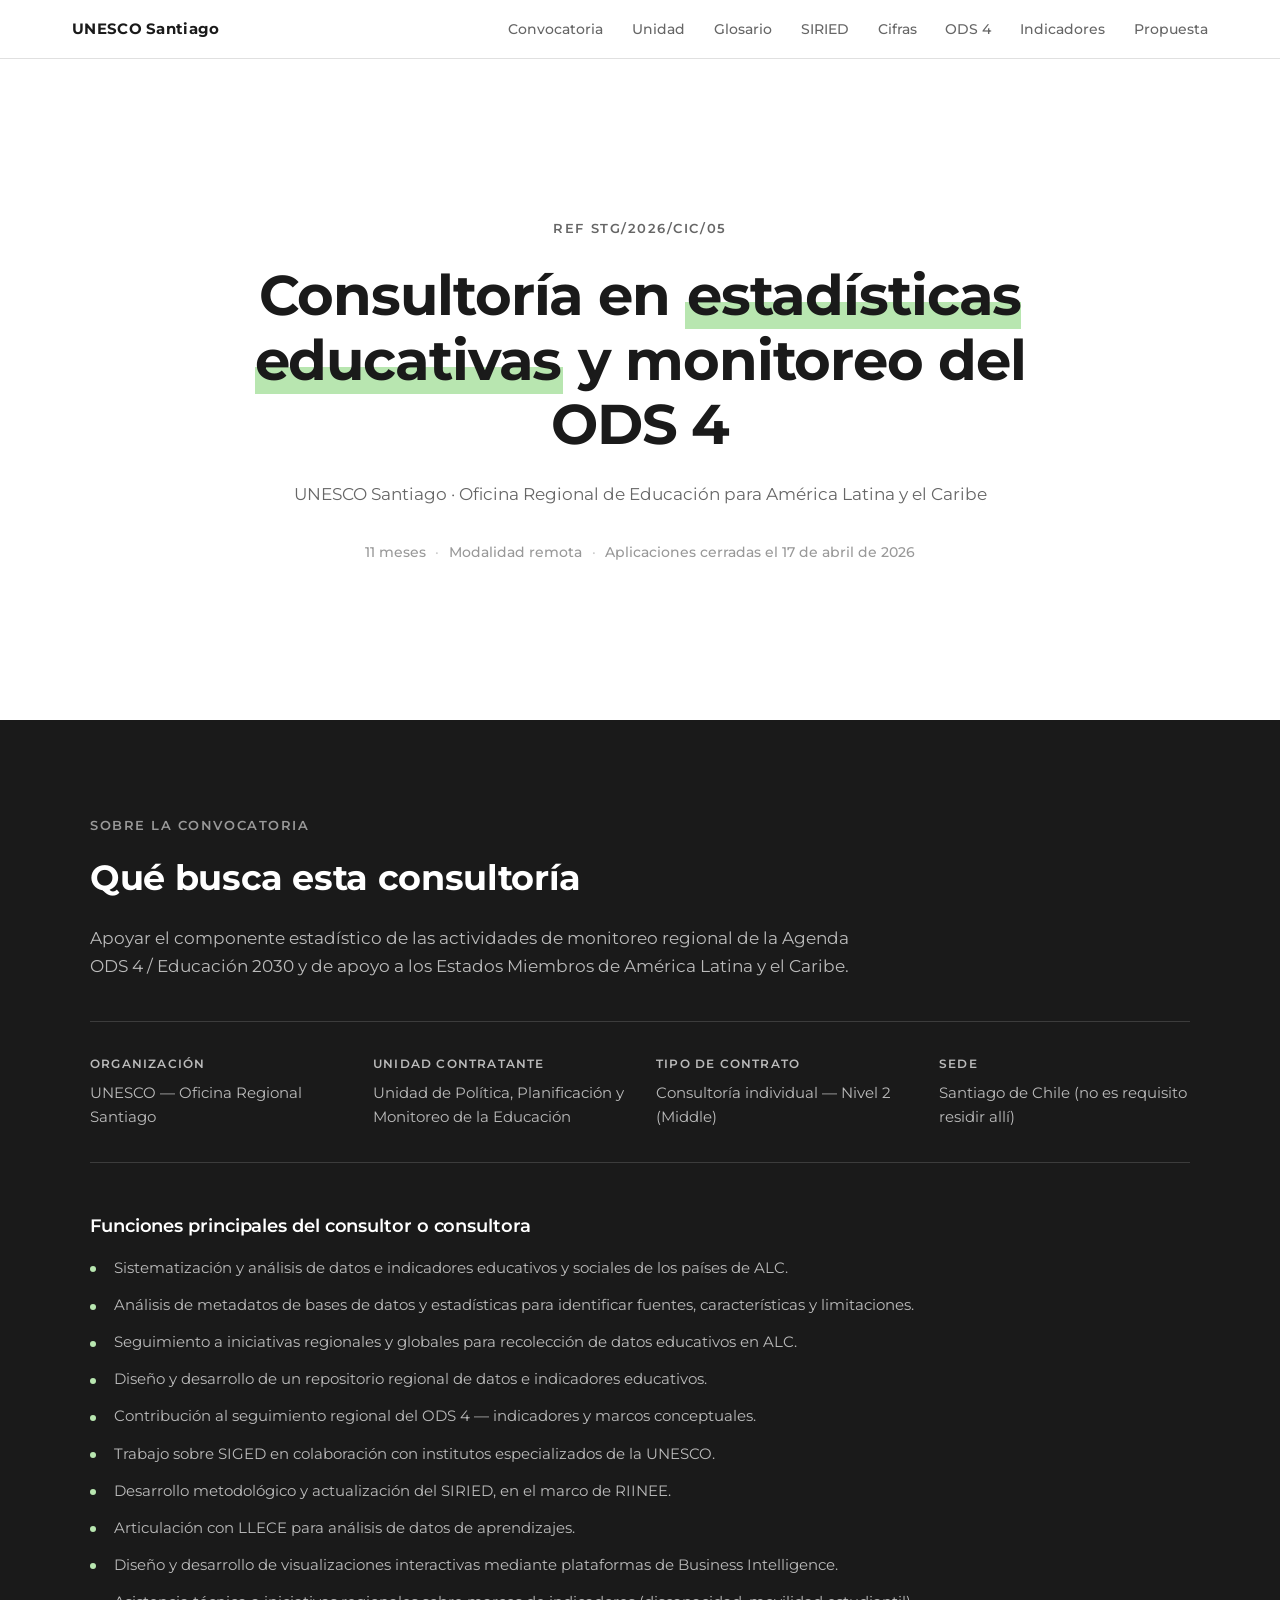
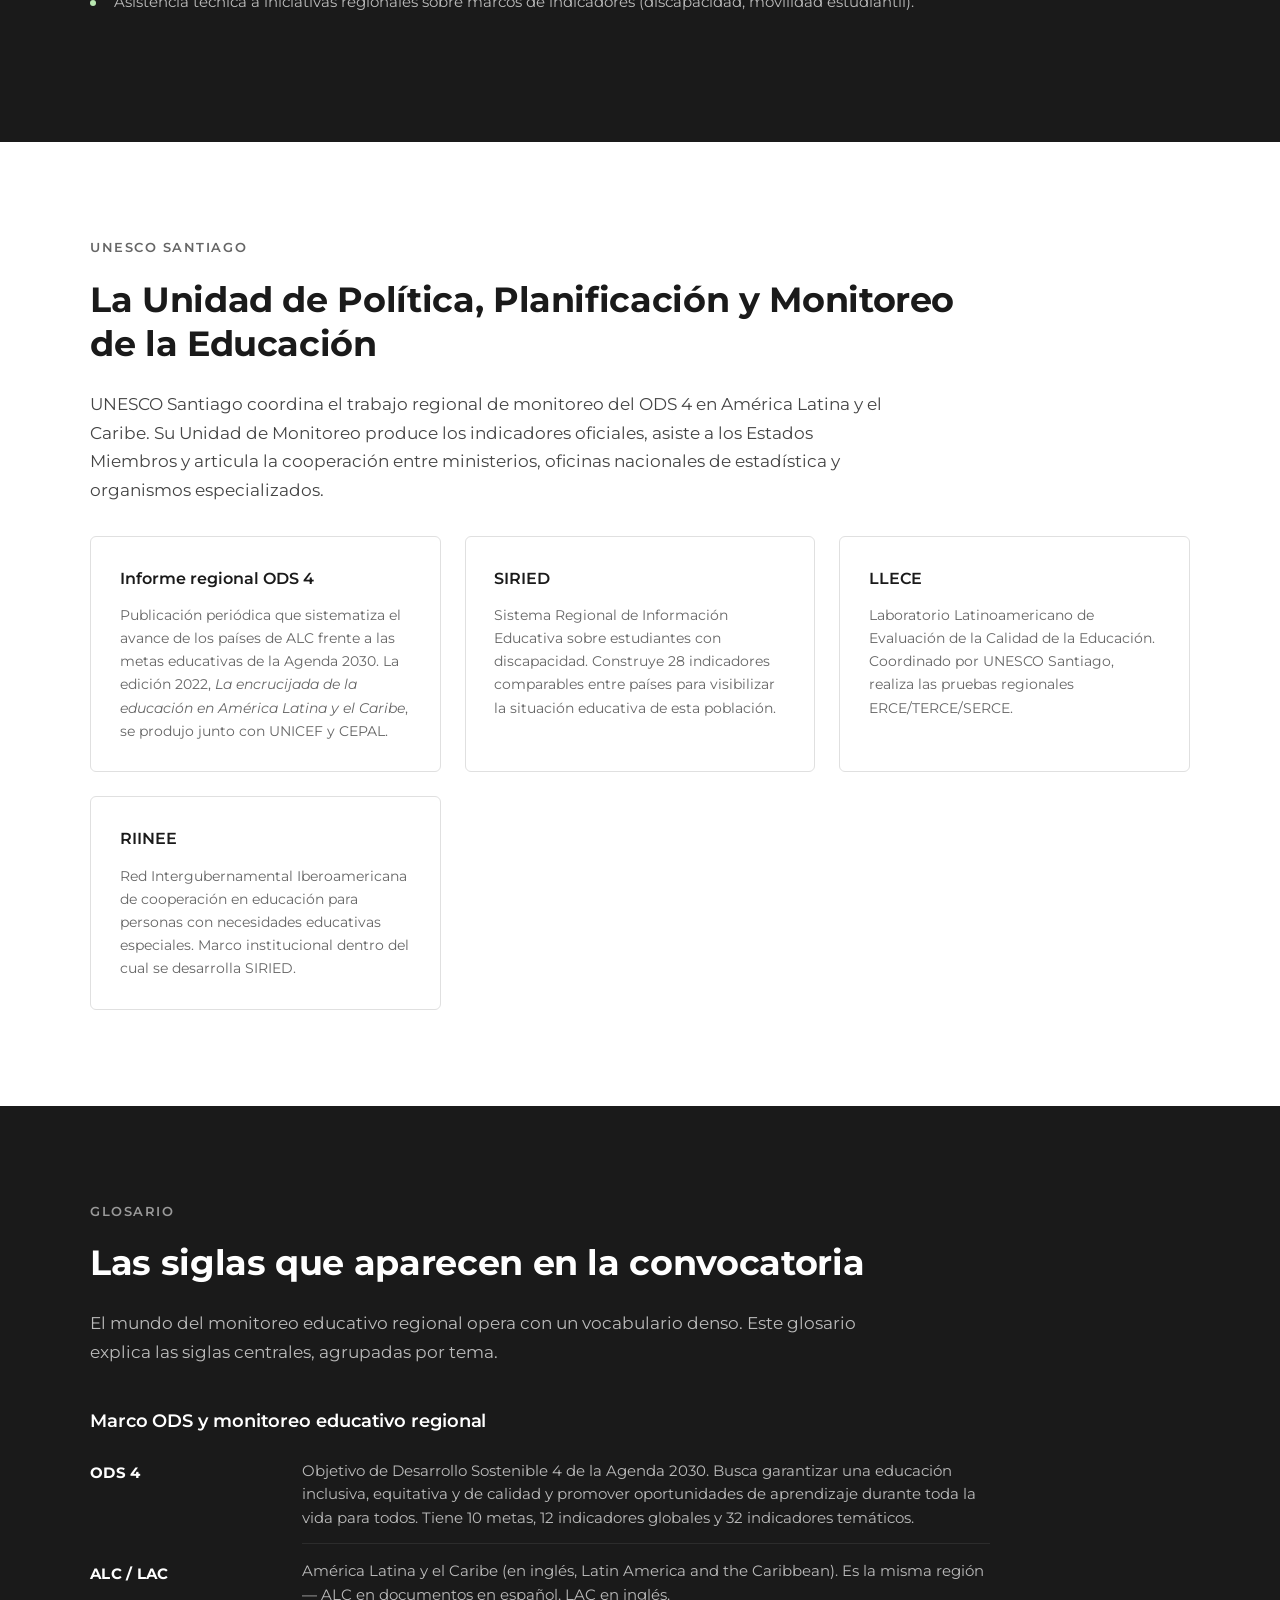
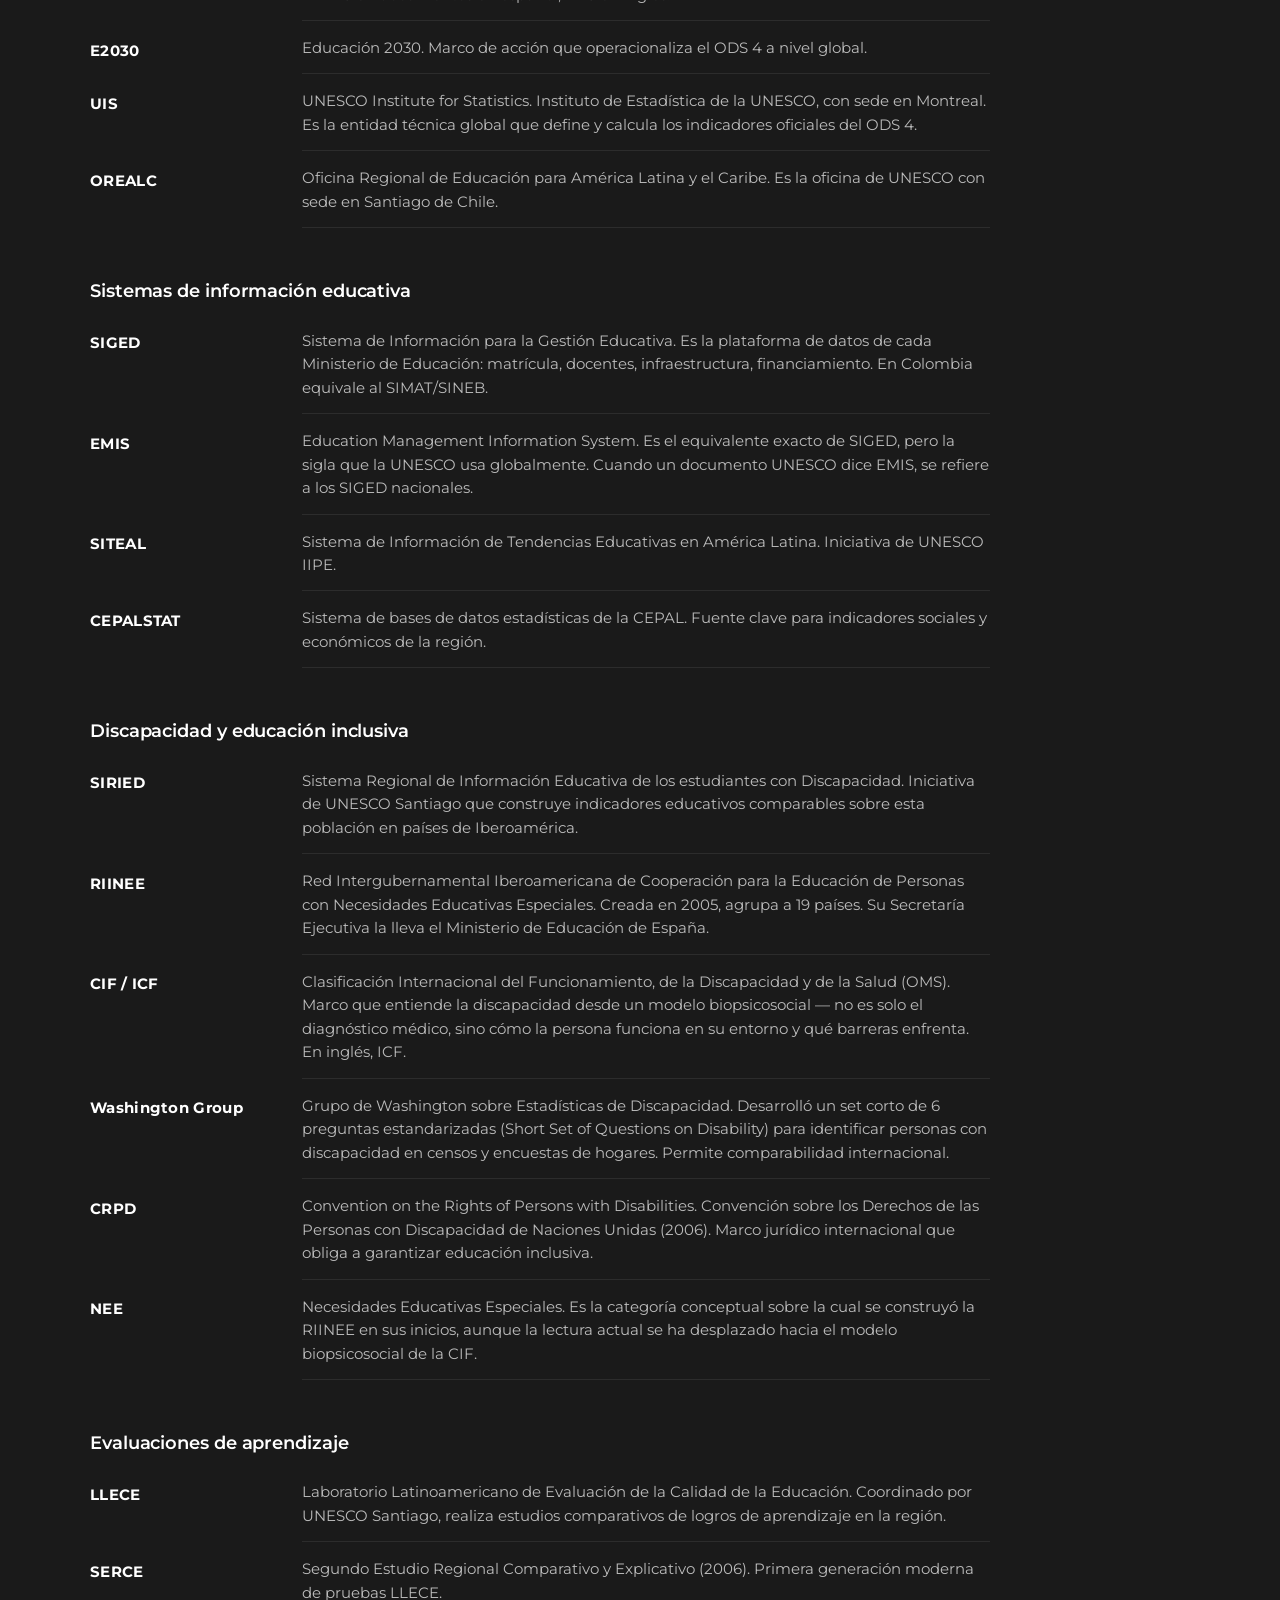
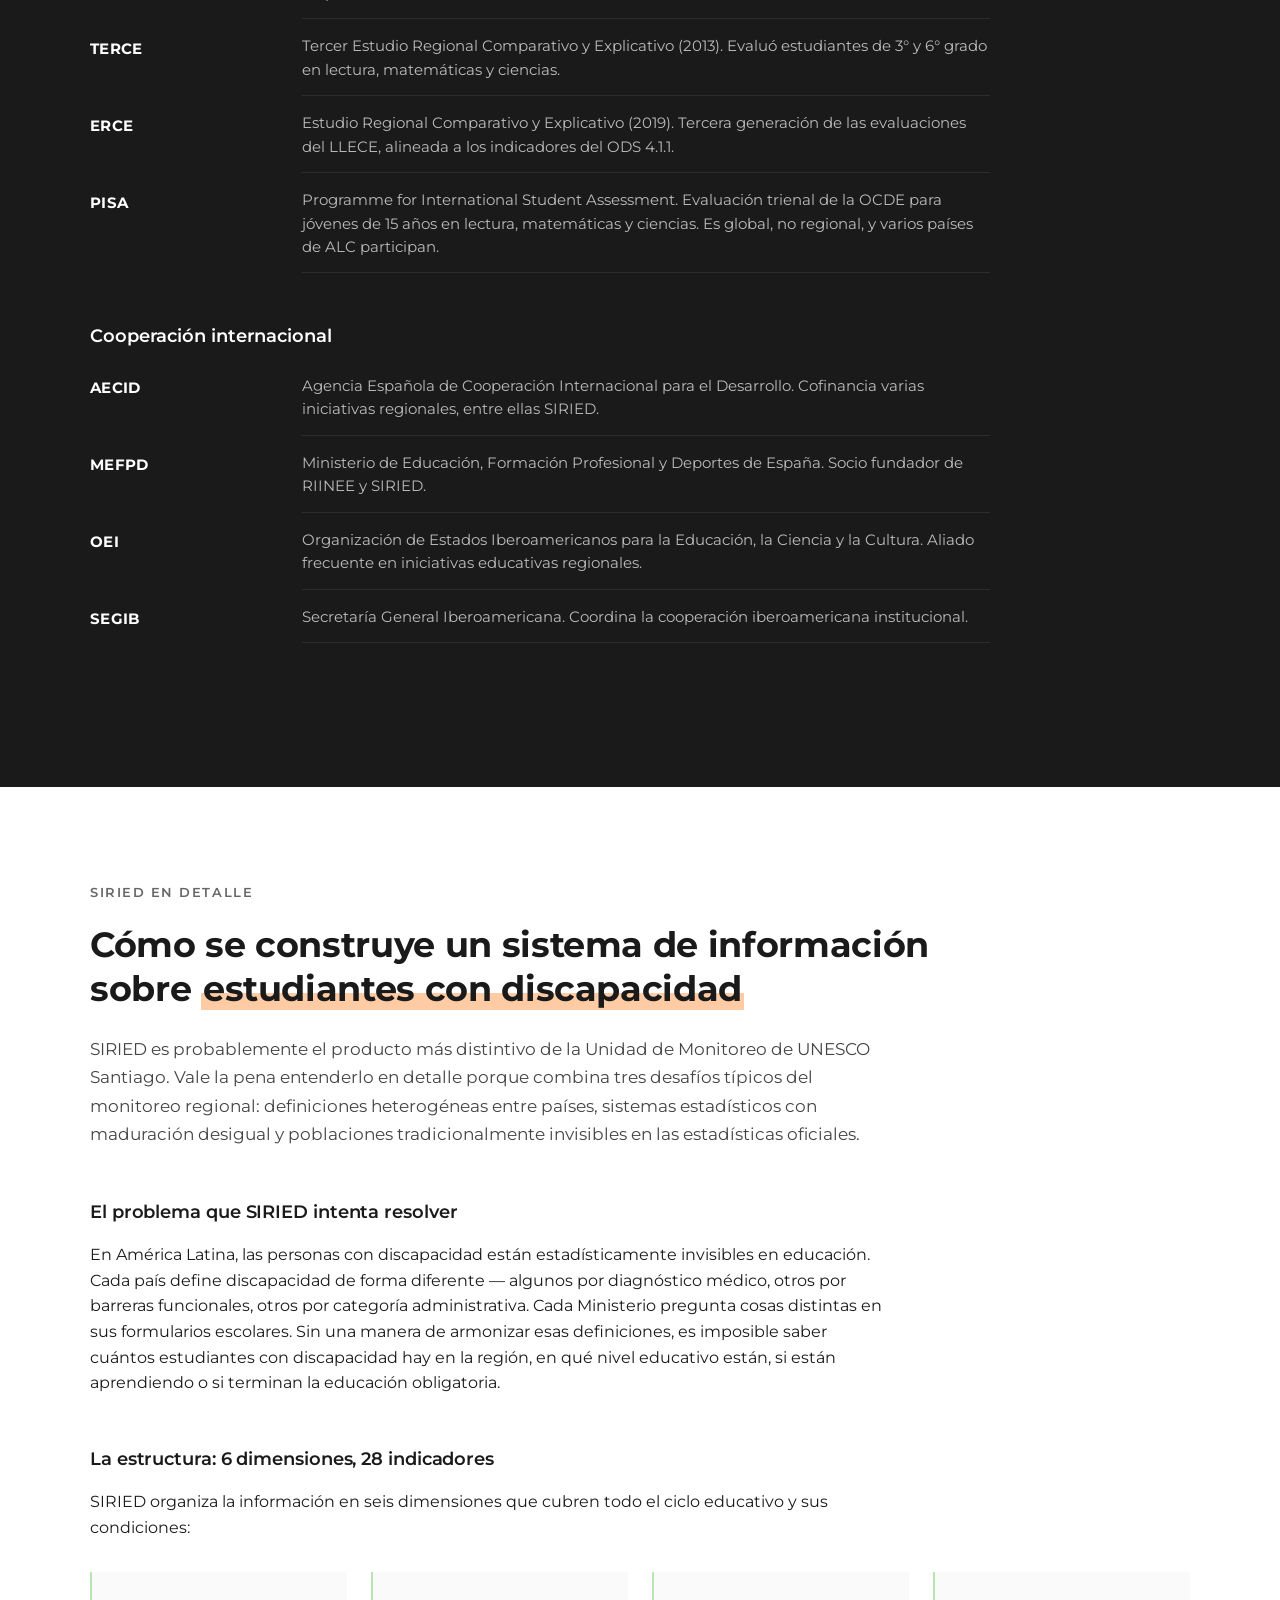
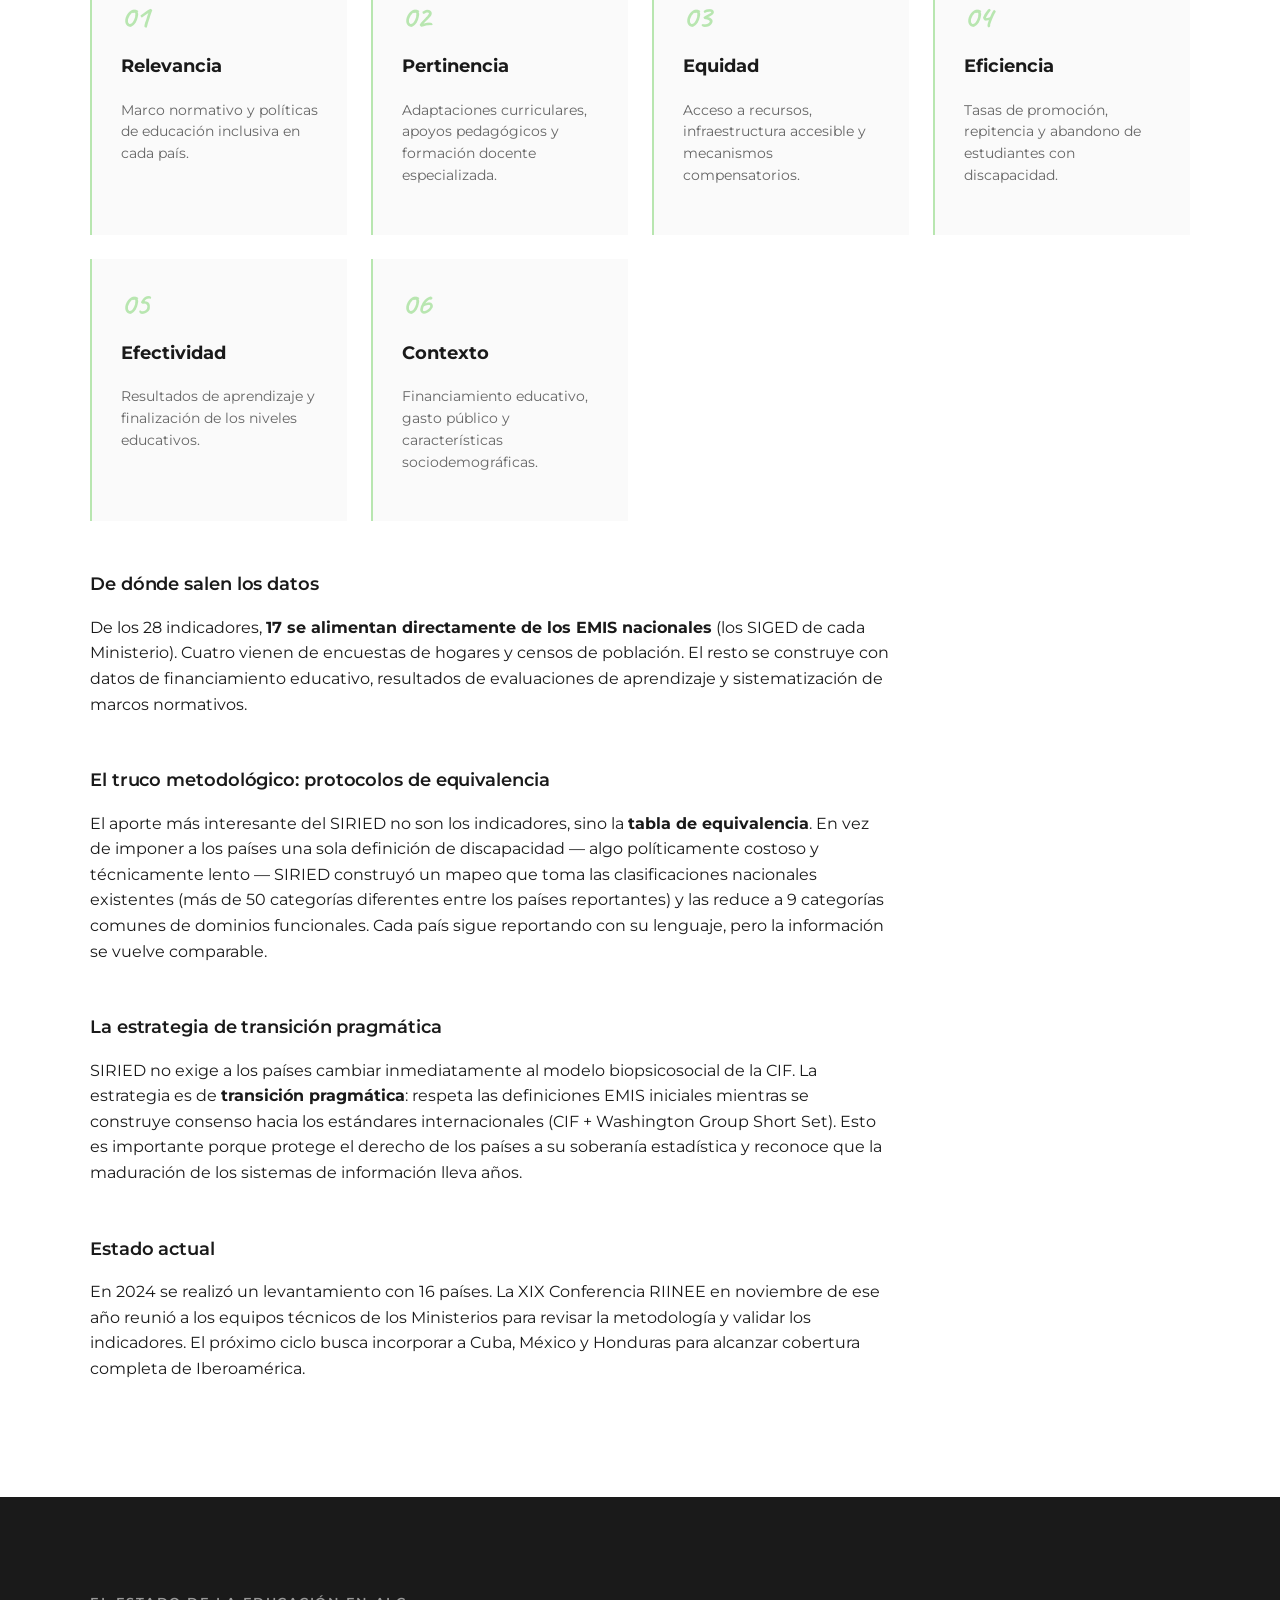
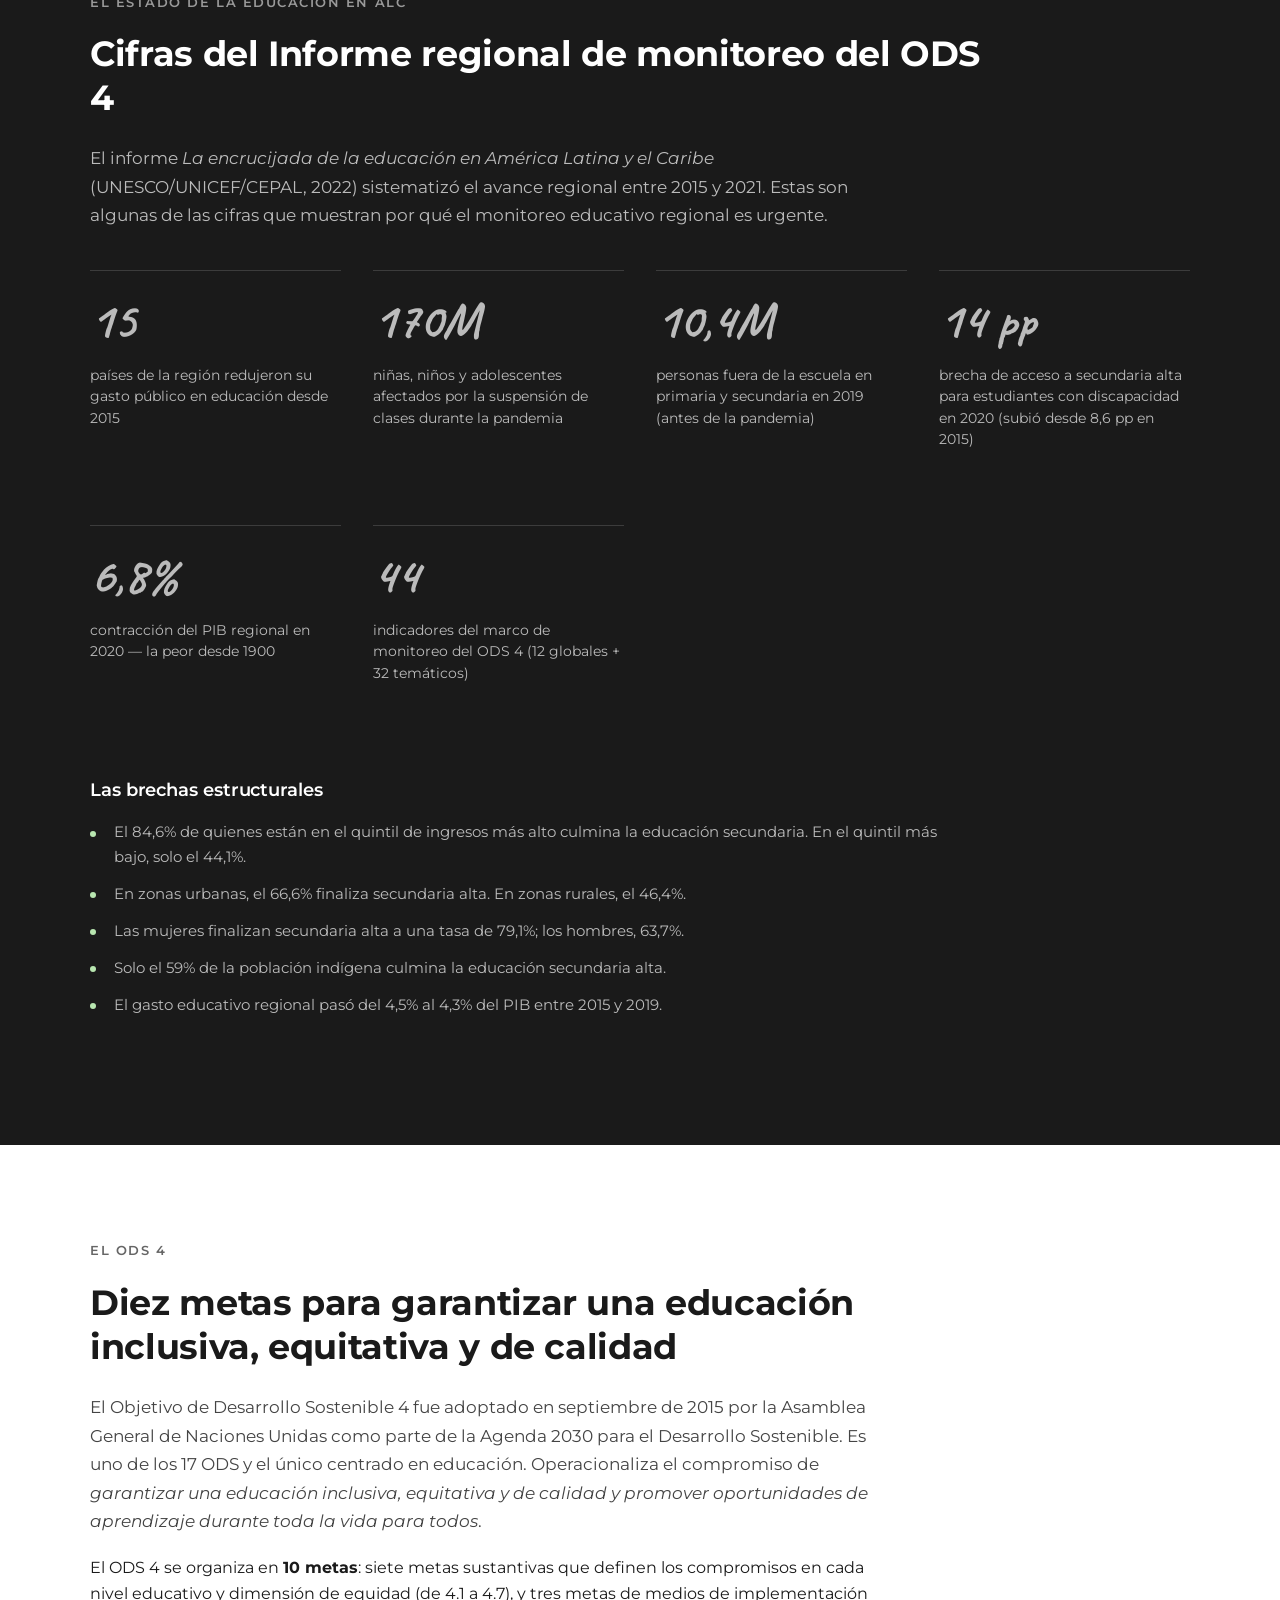
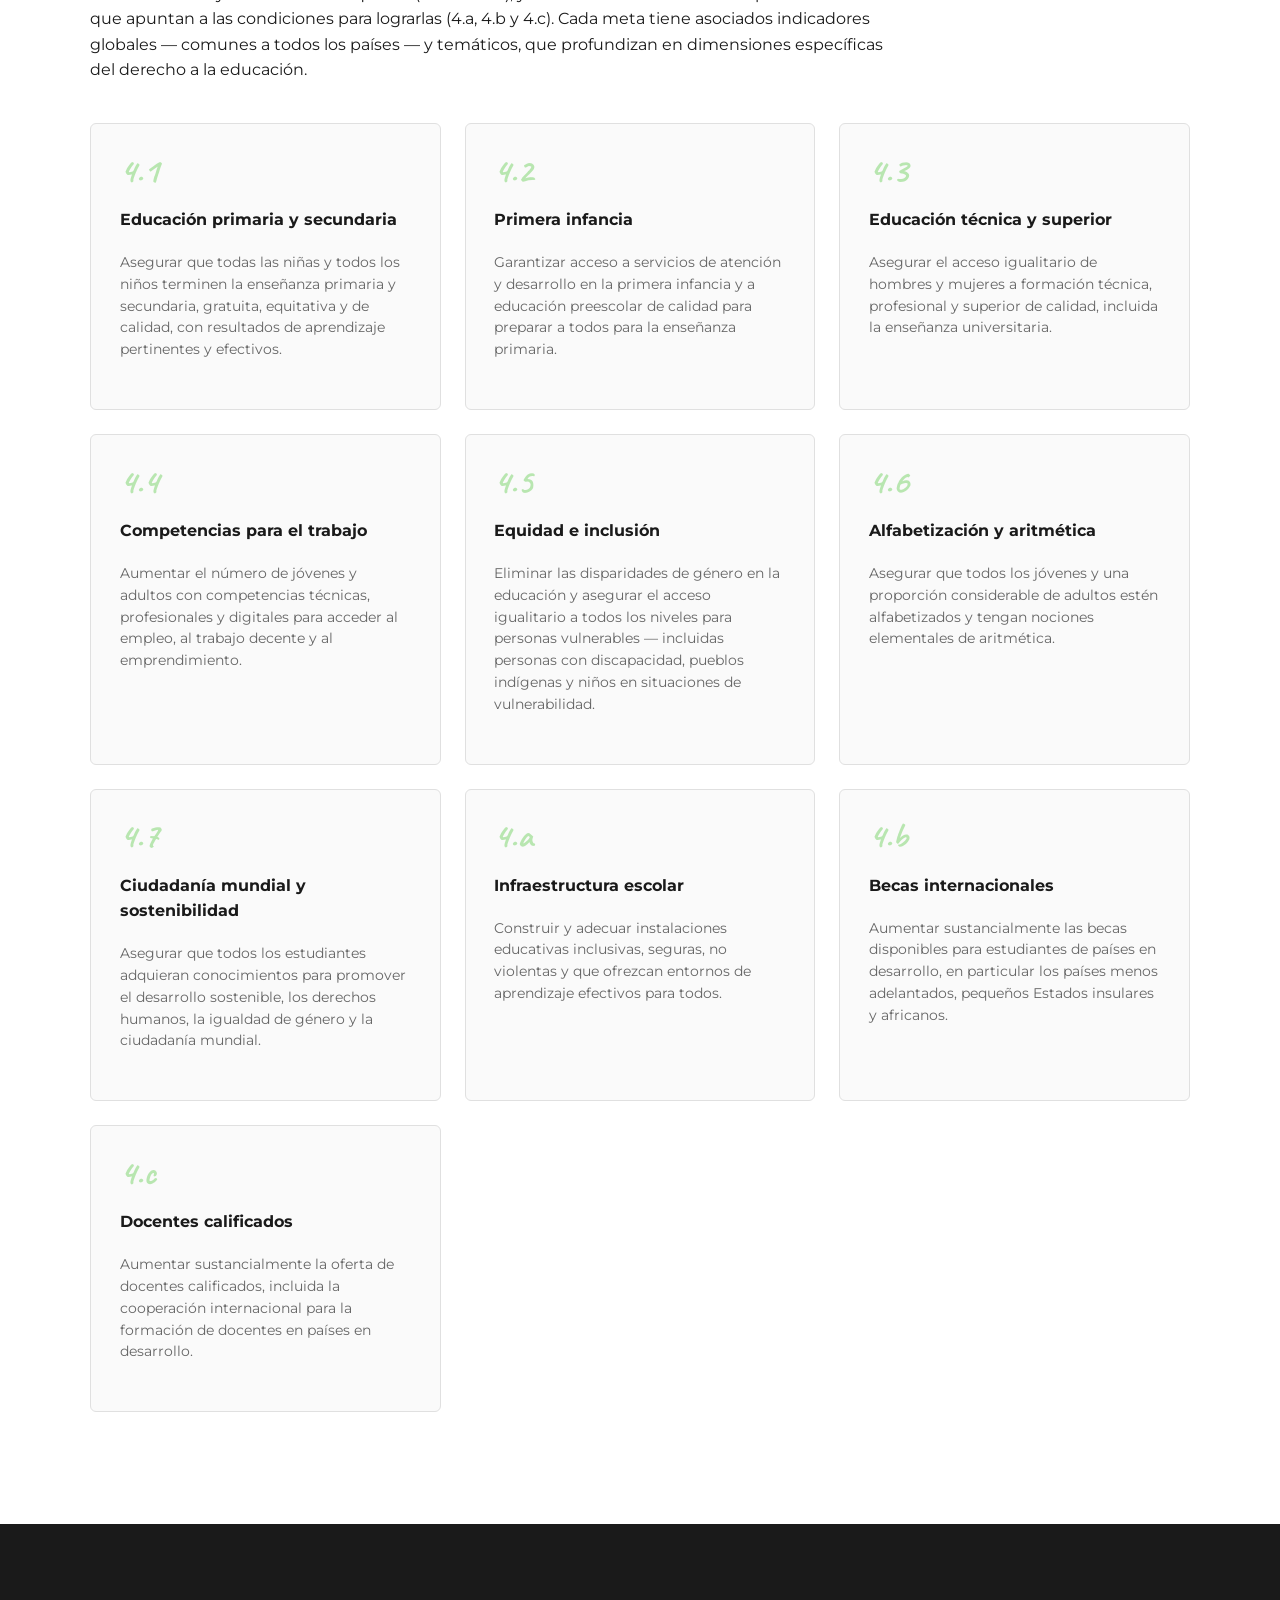
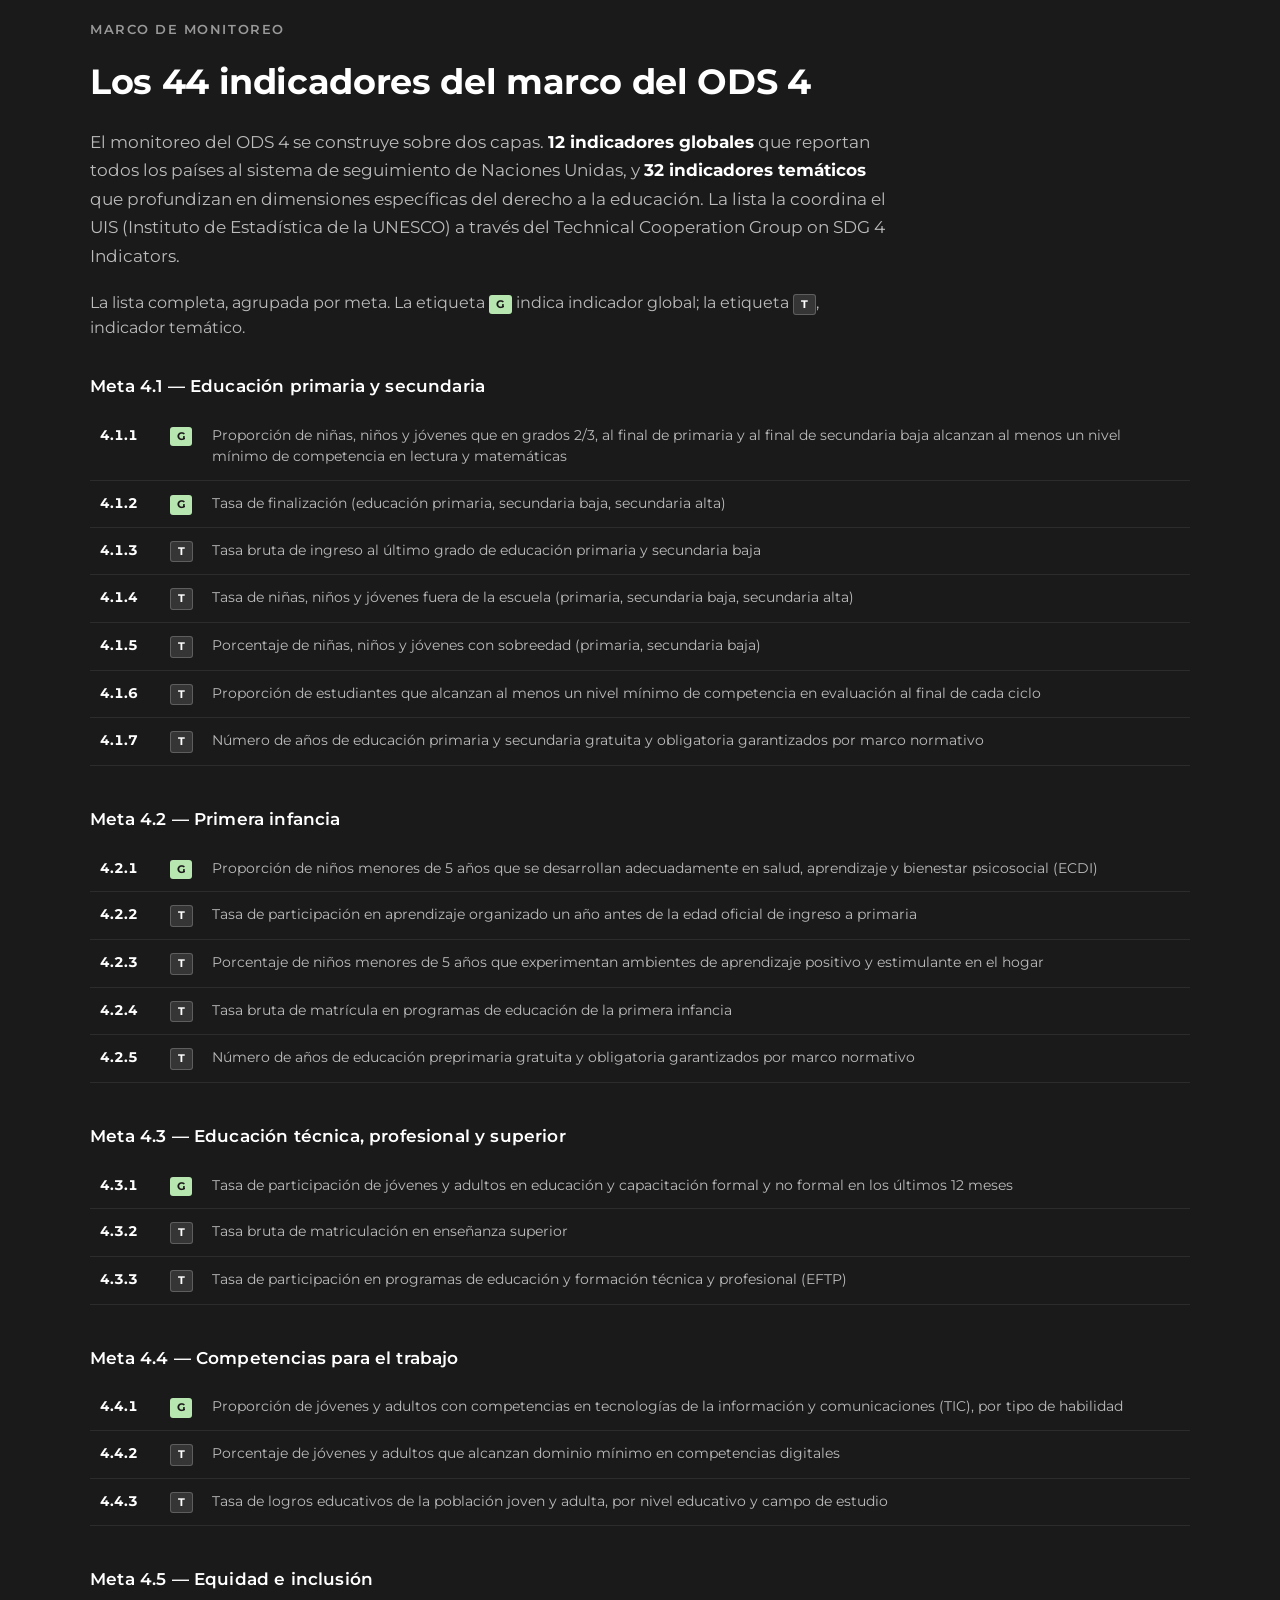
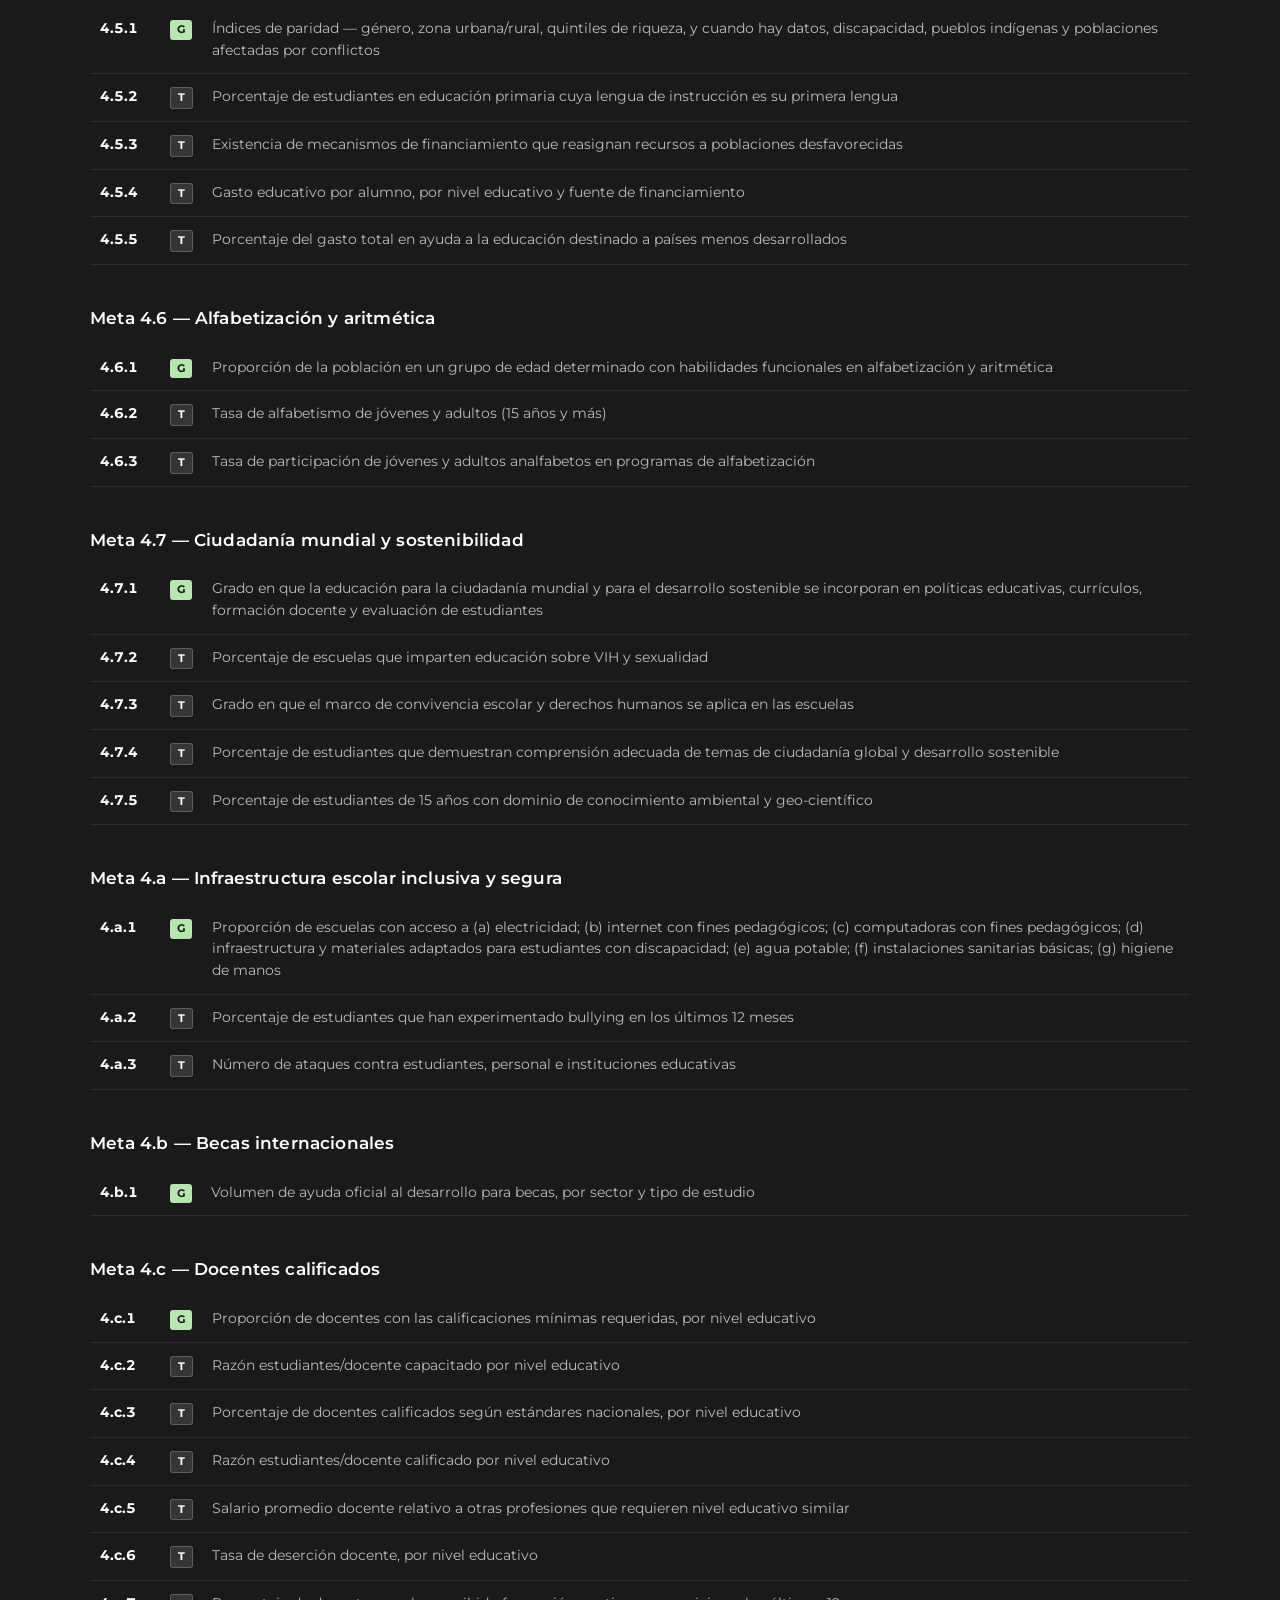
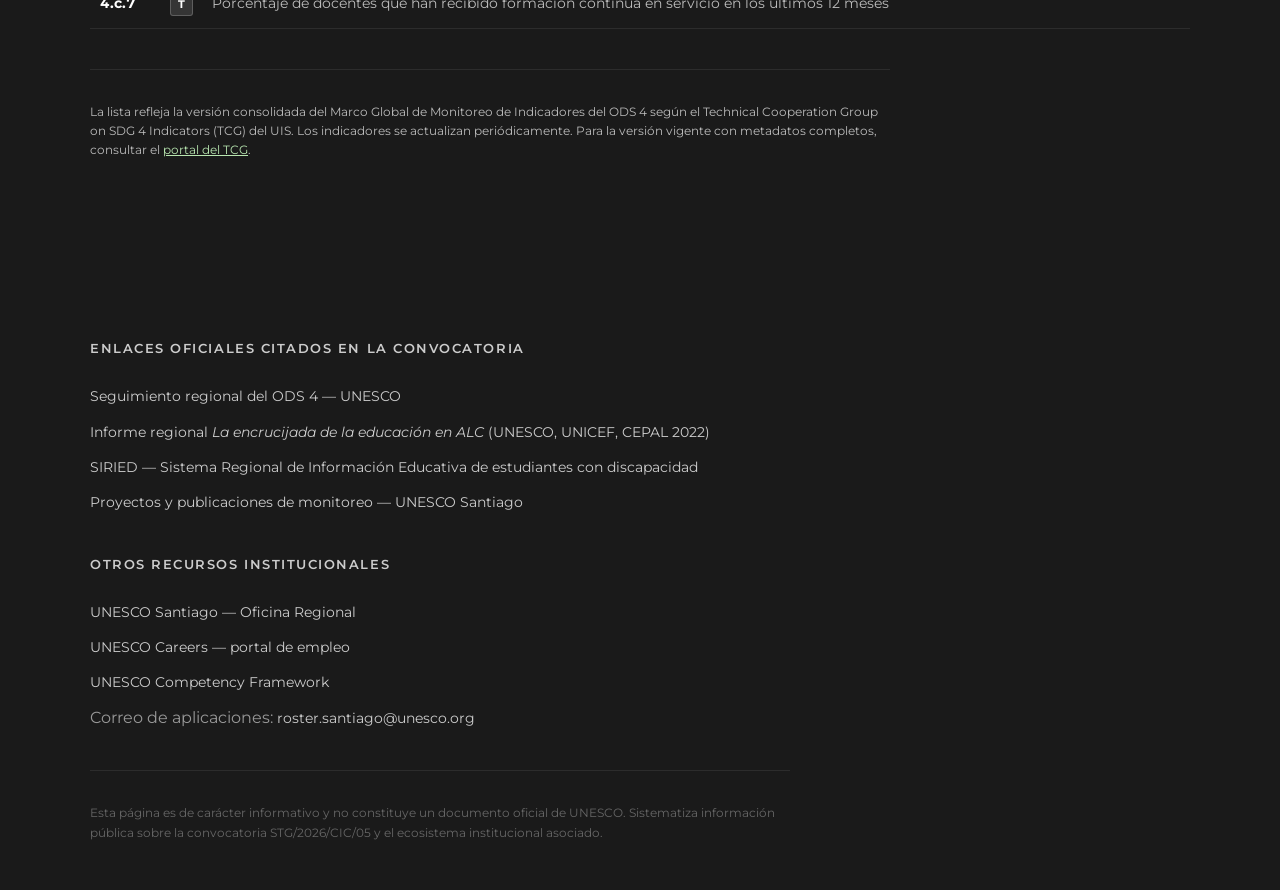
<file: index.html>
<!DOCTYPE html>
<html lang="es">
<head>
<meta charset="UTF-8">
<meta name="viewport" content="width=device-width, initial-scale=1.0">
<title>Convocatoria UNESCO Santiago — Estadísticas educativas y monitoreo del ODS 4</title>
<meta name="description" content="Página informativa sobre la consultoría en estadísticas educativas de UNESCO Santiago (Ref STG/2026/CIC/05). Glosario de siglas, SIRIED, indicadores ODS 4 y contexto del monitoreo educativo en América Latina y el Caribe.">
<link rel="preconnect" href="https://fonts.googleapis.com">
<link rel="preconnect" href="https://fonts.gstatic.com" crossorigin>
<link href="https://fonts.googleapis.com/css2?family=Caveat:wght@700&family=Montserrat:wght@400;500;600;700&display=swap" rel="stylesheet">
<link rel="stylesheet" href="styles.css">
</head>
<body>

<nav class="navbar navbar-solid">
  <div class="nav-container">
    <a href="#top" class="nav-brand">UNESCO Santiago</a>
    <ul class="nav-links">
      <li><a href="#convocatoria">Convocatoria</a></li>
      <li><a href="#unidad">Unidad</a></li>
      <li><a href="#glosario">Glosario</a></li>
      <li><a href="#siried">SIRIED</a></li>
      <li><a href="#cifras">Cifras</a></li>
      <li><a href="#ods4">ODS 4</a></li>
      <li><a href="#indicadores">Indicadores</a></li>
      <li><a href="presentacion-5min.html">Propuesta</a></li>
    </ul>
  </div>
</nav>

<section class="hero" id="top">
  <div class="hero-inner">
    <p class="eyebrow">Ref STG/2026/CIC/05</p>
    <h1>Consultoría en <span class="highlight-green">estadísticas educativas</span> y monitoreo del ODS 4</h1>
    <p class="subtitle">UNESCO Santiago · Oficina Regional de Educación para América Latina y el Caribe</p>
    <div class="hero-meta">
      <span>11 meses</span>
      <span class="dot">·</span>
      <span>Modalidad remota</span>
      <span class="dot">·</span>
      <span>Aplicaciones cerradas el 17 de abril de 2026</span>
    </div>
  </div>
</section>

<section class="section dark" id="convocatoria">
  <div class="container">
    <p class="kicker">Sobre la convocatoria</p>
    <h2>Qué busca esta consultoría</h2>
    <p class="lead">Apoyar el componente estadístico de las actividades de monitoreo regional de la Agenda ODS 4 / Educación 2030 y de apoyo a los Estados Miembros de América Latina y el Caribe.</p>

    <div class="data-grid">
      <div class="data-item">
        <p class="label">Organización</p>
        <p class="value">UNESCO — Oficina Regional Santiago</p>
      </div>
      <div class="data-item">
        <p class="label">Unidad contratante</p>
        <p class="value">Unidad de Política, Planificación y Monitoreo de la Educación</p>
      </div>
      <div class="data-item">
        <p class="label">Tipo de contrato</p>
        <p class="value">Consultoría individual — Nivel 2 (Middle)</p>
      </div>
      <div class="data-item">
        <p class="label">Sede</p>
        <p class="value">Santiago de Chile (no es requisito residir allí)</p>
      </div>
    </div>

    <h3>Funciones principales del consultor o consultora</h3>
    <ul class="task-list">
      <li>Sistematización y análisis de datos e indicadores educativos y sociales de los países de ALC.</li>
      <li>Análisis de metadatos de bases de datos y estadísticas para identificar fuentes, características y limitaciones.</li>
      <li>Seguimiento a iniciativas regionales y globales para recolección de datos educativos en ALC.</li>
      <li>Diseño y desarrollo de un repositorio regional de datos e indicadores educativos.</li>
      <li>Contribución al seguimiento regional del ODS 4 — indicadores y marcos conceptuales.</li>
      <li>Trabajo sobre SIGED en colaboración con institutos especializados de la UNESCO.</li>
      <li>Desarrollo metodológico y actualización del SIRIED, en el marco de RIINEE.</li>
      <li>Articulación con LLECE para análisis de datos de aprendizajes.</li>
      <li>Diseño y desarrollo de visualizaciones interactivas mediante plataformas de Business Intelligence.</li>
      <li>Asistencia técnica a iniciativas regionales sobre marcos de indicadores (discapacidad, movilidad estudiantil).</li>
    </ul>
  </div>
</section>

<section class="section light" id="unidad">
  <div class="container">
    <p class="kicker">UNESCO Santiago</p>
    <h2>La Unidad de Política, Planificación y Monitoreo de la Educación</h2>
    <p class="lead">UNESCO Santiago coordina el trabajo regional de monitoreo del ODS 4 en América Latina y el Caribe. Su Unidad de Monitoreo produce los indicadores oficiales, asiste a los Estados Miembros y articula la cooperación entre ministerios, oficinas nacionales de estadística y organismos especializados.</p>

    <div class="cards-grid">
      <div class="card-light">
        <h4>Informe regional ODS 4</h4>
        <p>Publicación periódica que sistematiza el avance de los países de ALC frente a las metas educativas de la Agenda 2030. La edición 2022, <em>La encrucijada de la educación en América Latina y el Caribe</em>, se produjo junto con UNICEF y CEPAL.</p>
      </div>
      <div class="card-light">
        <h4>SIRIED</h4>
        <p>Sistema Regional de Información Educativa sobre estudiantes con discapacidad. Construye 28 indicadores comparables entre países para visibilizar la situación educativa de esta población.</p>
      </div>
      <div class="card-light">
        <h4>LLECE</h4>
        <p>Laboratorio Latinoamericano de Evaluación de la Calidad de la Educación. Coordinado por UNESCO Santiago, realiza las pruebas regionales ERCE/TERCE/SERCE.</p>
      </div>
      <div class="card-light">
        <h4>RIINEE</h4>
        <p>Red Intergubernamental Iberoamericana de cooperación en educación para personas con necesidades educativas especiales. Marco institucional dentro del cual se desarrolla SIRIED.</p>
      </div>
    </div>
  </div>
</section>

<section class="section dark" id="glosario">
  <div class="container">
    <p class="kicker">Glosario</p>
    <h2>Las siglas que aparecen en la convocatoria</h2>
    <p class="lead">El mundo del monitoreo educativo regional opera con un vocabulario denso. Este glosario explica las siglas centrales, agrupadas por tema.</p>

    <div class="glossary-group">
      <h3>Marco ODS y monitoreo educativo regional</h3>
      <dl class="glossary">
        <dt>ODS 4</dt>
        <dd>Objetivo de Desarrollo Sostenible 4 de la Agenda 2030. Busca garantizar una educación inclusiva, equitativa y de calidad y promover oportunidades de aprendizaje durante toda la vida para todos. Tiene 10 metas, 12 indicadores globales y 32 indicadores temáticos.</dd>

        <dt>ALC / LAC</dt>
        <dd>América Latina y el Caribe (en inglés, Latin America and the Caribbean). Es la misma región — ALC en documentos en español, LAC en inglés.</dd>

        <dt>E2030</dt>
        <dd>Educación 2030. Marco de acción que operacionaliza el ODS 4 a nivel global.</dd>

        <dt>UIS</dt>
        <dd>UNESCO Institute for Statistics. Instituto de Estadística de la UNESCO, con sede en Montreal. Es la entidad técnica global que define y calcula los indicadores oficiales del ODS 4.</dd>

        <dt>OREALC</dt>
        <dd>Oficina Regional de Educación para América Latina y el Caribe. Es la oficina de UNESCO con sede en Santiago de Chile.</dd>
      </dl>
    </div>

    <div class="glossary-group">
      <h3>Sistemas de información educativa</h3>
      <dl class="glossary">
        <dt>SIGED</dt>
        <dd>Sistema de Información para la Gestión Educativa. Es la plataforma de datos de cada Ministerio de Educación: matrícula, docentes, infraestructura, financiamiento. En Colombia equivale al SIMAT/SINEB.</dd>

        <dt>EMIS</dt>
        <dd>Education Management Information System. Es el equivalente exacto de SIGED, pero la sigla que la UNESCO usa globalmente. Cuando un documento UNESCO dice EMIS, se refiere a los SIGED nacionales.</dd>

        <dt>SITEAL</dt>
        <dd>Sistema de Información de Tendencias Educativas en América Latina. Iniciativa de UNESCO IIPE.</dd>

        <dt>CEPALSTAT</dt>
        <dd>Sistema de bases de datos estadísticas de la CEPAL. Fuente clave para indicadores sociales y económicos de la región.</dd>
      </dl>
    </div>

    <div class="glossary-group">
      <h3>Discapacidad y educación inclusiva</h3>
      <dl class="glossary">
        <dt>SIRIED</dt>
        <dd>Sistema Regional de Información Educativa de los estudiantes con Discapacidad. Iniciativa de UNESCO Santiago que construye indicadores educativos comparables sobre esta población en países de Iberoamérica.</dd>

        <dt>RIINEE</dt>
        <dd>Red Intergubernamental Iberoamericana de Cooperación para la Educación de Personas con Necesidades Educativas Especiales. Creada en 2005, agrupa a 19 países. Su Secretaría Ejecutiva la lleva el Ministerio de Educación de España.</dd>

        <dt>CIF / ICF</dt>
        <dd>Clasificación Internacional del Funcionamiento, de la Discapacidad y de la Salud (OMS). Marco que entiende la discapacidad desde un modelo biopsicosocial — no es solo el diagnóstico médico, sino cómo la persona funciona en su entorno y qué barreras enfrenta. En inglés, ICF.</dd>

        <dt>Washington Group</dt>
        <dd>Grupo de Washington sobre Estadísticas de Discapacidad. Desarrolló un set corto de 6 preguntas estandarizadas (Short Set of Questions on Disability) para identificar personas con discapacidad en censos y encuestas de hogares. Permite comparabilidad internacional.</dd>

        <dt>CRPD</dt>
        <dd>Convention on the Rights of Persons with Disabilities. Convención sobre los Derechos de las Personas con Discapacidad de Naciones Unidas (2006). Marco jurídico internacional que obliga a garantizar educación inclusiva.</dd>

        <dt>NEE</dt>
        <dd>Necesidades Educativas Especiales. Es la categoría conceptual sobre la cual se construyó la RIINEE en sus inicios, aunque la lectura actual se ha desplazado hacia el modelo biopsicosocial de la CIF.</dd>
      </dl>
    </div>

    <div class="glossary-group">
      <h3>Evaluaciones de aprendizaje</h3>
      <dl class="glossary">
        <dt>LLECE</dt>
        <dd>Laboratorio Latinoamericano de Evaluación de la Calidad de la Educación. Coordinado por UNESCO Santiago, realiza estudios comparativos de logros de aprendizaje en la región.</dd>

        <dt>SERCE</dt>
        <dd>Segundo Estudio Regional Comparativo y Explicativo (2006). Primera generación moderna de pruebas LLECE.</dd>

        <dt>TERCE</dt>
        <dd>Tercer Estudio Regional Comparativo y Explicativo (2013). Evaluó estudiantes de 3° y 6° grado en lectura, matemáticas y ciencias.</dd>

        <dt>ERCE</dt>
        <dd>Estudio Regional Comparativo y Explicativo (2019). Tercera generación de las evaluaciones del LLECE, alineada a los indicadores del ODS 4.1.1.</dd>

        <dt>PISA</dt>
        <dd>Programme for International Student Assessment. Evaluación trienal de la OCDE para jóvenes de 15 años en lectura, matemáticas y ciencias. Es global, no regional, y varios países de ALC participan.</dd>
      </dl>
    </div>

    <div class="glossary-group">
      <h3>Cooperación internacional</h3>
      <dl class="glossary">
        <dt>AECID</dt>
        <dd>Agencia Española de Cooperación Internacional para el Desarrollo. Cofinancia varias iniciativas regionales, entre ellas SIRIED.</dd>

        <dt>MEFPD</dt>
        <dd>Ministerio de Educación, Formación Profesional y Deportes de España. Socio fundador de RIINEE y SIRIED.</dd>

        <dt>OEI</dt>
        <dd>Organización de Estados Iberoamericanos para la Educación, la Ciencia y la Cultura. Aliado frecuente en iniciativas educativas regionales.</dd>

        <dt>SEGIB</dt>
        <dd>Secretaría General Iberoamericana. Coordina la cooperación iberoamericana institucional.</dd>
      </dl>
    </div>
  </div>
</section>

<section class="section light" id="siried">
  <div class="container">
    <p class="kicker">SIRIED en detalle</p>
    <h2>Cómo se construye un sistema de información sobre <span class="highlight-orange">estudiantes con discapacidad</span></h2>
    <p class="lead">SIRIED es probablemente el producto más distintivo de la Unidad de Monitoreo de UNESCO Santiago. Vale la pena entenderlo en detalle porque combina tres desafíos típicos del monitoreo regional: definiciones heterogéneas entre países, sistemas estadísticos con maduración desigual y poblaciones tradicionalmente invisibles en las estadísticas oficiales.</p>

    <h3>El problema que SIRIED intenta resolver</h3>
    <p>En América Latina, las personas con discapacidad están estadísticamente invisibles en educación. Cada país define discapacidad de forma diferente — algunos por diagnóstico médico, otros por barreras funcionales, otros por categoría administrativa. Cada Ministerio pregunta cosas distintas en sus formularios escolares. Sin una manera de armonizar esas definiciones, es imposible saber cuántos estudiantes con discapacidad hay en la región, en qué nivel educativo están, si están aprendiendo o si terminan la educación obligatoria.</p>

    <h3>La estructura: 6 dimensiones, 28 indicadores</h3>
    <p>SIRIED organiza la información en seis dimensiones que cubren todo el ciclo educativo y sus condiciones:</p>
    <div class="dimensions-grid">
      <div class="dimension">
        <p class="dim-number">01</p>
        <p class="dim-title">Relevancia</p>
        <p class="dim-desc">Marco normativo y políticas de educación inclusiva en cada país.</p>
      </div>
      <div class="dimension">
        <p class="dim-number">02</p>
        <p class="dim-title">Pertinencia</p>
        <p class="dim-desc">Adaptaciones curriculares, apoyos pedagógicos y formación docente especializada.</p>
      </div>
      <div class="dimension">
        <p class="dim-number">03</p>
        <p class="dim-title">Equidad</p>
        <p class="dim-desc">Acceso a recursos, infraestructura accesible y mecanismos compensatorios.</p>
      </div>
      <div class="dimension">
        <p class="dim-number">04</p>
        <p class="dim-title">Eficiencia</p>
        <p class="dim-desc">Tasas de promoción, repitencia y abandono de estudiantes con discapacidad.</p>
      </div>
      <div class="dimension">
        <p class="dim-number">05</p>
        <p class="dim-title">Efectividad</p>
        <p class="dim-desc">Resultados de aprendizaje y finalización de los niveles educativos.</p>
      </div>
      <div class="dimension">
        <p class="dim-number">06</p>
        <p class="dim-title">Contexto</p>
        <p class="dim-desc">Financiamiento educativo, gasto público y características sociodemográficas.</p>
      </div>
    </div>

    <h3>De dónde salen los datos</h3>
    <p>De los 28 indicadores, <strong>17 se alimentan directamente de los EMIS nacionales</strong> (los SIGED de cada Ministerio). Cuatro vienen de encuestas de hogares y censos de población. El resto se construye con datos de financiamiento educativo, resultados de evaluaciones de aprendizaje y sistematización de marcos normativos.</p>

    <h3>El truco metodológico: protocolos de equivalencia</h3>
    <p>El aporte más interesante del SIRIED no son los indicadores, sino la <strong>tabla de equivalencia</strong>. En vez de imponer a los países una sola definición de discapacidad — algo políticamente costoso y técnicamente lento — SIRIED construyó un mapeo que toma las clasificaciones nacionales existentes (más de 50 categorías diferentes entre los países reportantes) y las reduce a 9 categorías comunes de dominios funcionales. Cada país sigue reportando con su lenguaje, pero la información se vuelve comparable.</p>

    <h3>La estrategia de transición pragmática</h3>
    <p>SIRIED no exige a los países cambiar inmediatamente al modelo biopsicosocial de la CIF. La estrategia es de <strong>transición pragmática</strong>: respeta las definiciones EMIS iniciales mientras se construye consenso hacia los estándares internacionales (CIF + Washington Group Short Set). Esto es importante porque protege el derecho de los países a su soberanía estadística y reconoce que la maduración de los sistemas de información lleva años.</p>

    <h3>Estado actual</h3>
    <p>En 2024 se realizó un levantamiento con 16 países. La XIX Conferencia RIINEE en noviembre de ese año reunió a los equipos técnicos de los Ministerios para revisar la metodología y validar los indicadores. El próximo ciclo busca incorporar a Cuba, México y Honduras para alcanzar cobertura completa de Iberoamérica.</p>
  </div>
</section>

<section class="section dark" id="cifras">
  <div class="container">
    <p class="kicker">El estado de la educación en ALC</p>
    <h2>Cifras del Informe regional de monitoreo del ODS 4</h2>
    <p class="lead">El informe <em>La encrucijada de la educación en América Latina y el Caribe</em> (UNESCO/UNICEF/CEPAL, 2022) sistematizó el avance regional entre 2015 y 2021. Estas son algunas de las cifras que muestran por qué el monitoreo educativo regional es urgente.</p>

    <div class="stats-grid">
      <div class="stat">
        <p class="stat-number">15</p>
        <p class="stat-label">países de la región redujeron su gasto público en educación desde 2015</p>
      </div>
      <div class="stat">
        <p class="stat-number">170M</p>
        <p class="stat-label">niñas, niños y adolescentes afectados por la suspensión de clases durante la pandemia</p>
      </div>
      <div class="stat">
        <p class="stat-number">10,4M</p>
        <p class="stat-label">personas fuera de la escuela en primaria y secundaria en 2019 (antes de la pandemia)</p>
      </div>
      <div class="stat">
        <p class="stat-number">14 pp</p>
        <p class="stat-label">brecha de acceso a secundaria alta para estudiantes con discapacidad en 2020 (subió desde 8,6 pp en 2015)</p>
      </div>
      <div class="stat">
        <p class="stat-number">6,8%</p>
        <p class="stat-label">contracción del PIB regional en 2020 — la peor desde 1900</p>
      </div>
      <div class="stat">
        <p class="stat-number">44</p>
        <p class="stat-label">indicadores del marco de monitoreo del ODS 4 (12 globales + 32 temáticos)</p>
      </div>
    </div>

    <h3>Las brechas estructurales</h3>
    <ul class="task-list">
      <li>El 84,6% de quienes están en el quintil de ingresos más alto culmina la educación secundaria. En el quintil más bajo, solo el 44,1%.</li>
      <li>En zonas urbanas, el 66,6% finaliza secundaria alta. En zonas rurales, el 46,4%.</li>
      <li>Las mujeres finalizan secundaria alta a una tasa de 79,1%; los hombres, 63,7%.</li>
      <li>Solo el 59% de la población indígena culmina la educación secundaria alta.</li>
      <li>El gasto educativo regional pasó del 4,5% al 4,3% del PIB entre 2015 y 2019.</li>
    </ul>
  </div>
</section>

<section class="section light" id="ods4">
  <div class="container">
    <p class="kicker">El ODS 4</p>
    <h2>Diez metas para garantizar una educación inclusiva, equitativa y de calidad</h2>
    <p class="lead">El Objetivo de Desarrollo Sostenible 4 fue adoptado en septiembre de 2015 por la Asamblea General de Naciones Unidas como parte de la Agenda 2030 para el Desarrollo Sostenible. Es uno de los 17 ODS y el único centrado en educación. Operacionaliza el compromiso de <em>garantizar una educación inclusiva, equitativa y de calidad y promover oportunidades de aprendizaje durante toda la vida para todos</em>.</p>

    <p>El ODS 4 se organiza en <strong>10 metas</strong>: siete metas sustantivas que definen los compromisos en cada nivel educativo y dimensión de equidad (de 4.1 a 4.7), y tres metas de medios de implementación que apuntan a las condiciones para lograrlas (4.a, 4.b y 4.c). Cada meta tiene asociados indicadores globales — comunes a todos los países — y temáticos, que profundizan en dimensiones específicas del derecho a la educación.</p>

    <div class="targets-grid">
      <div class="target">
        <p class="target-code">4.1</p>
        <p class="target-title">Educación primaria y secundaria</p>
        <p class="target-desc">Asegurar que todas las niñas y todos los niños terminen la enseñanza primaria y secundaria, gratuita, equitativa y de calidad, con resultados de aprendizaje pertinentes y efectivos.</p>
      </div>
      <div class="target">
        <p class="target-code">4.2</p>
        <p class="target-title">Primera infancia</p>
        <p class="target-desc">Garantizar acceso a servicios de atención y desarrollo en la primera infancia y a educación preescolar de calidad para preparar a todos para la enseñanza primaria.</p>
      </div>
      <div class="target">
        <p class="target-code">4.3</p>
        <p class="target-title">Educación técnica y superior</p>
        <p class="target-desc">Asegurar el acceso igualitario de hombres y mujeres a formación técnica, profesional y superior de calidad, incluida la enseñanza universitaria.</p>
      </div>
      <div class="target">
        <p class="target-code">4.4</p>
        <p class="target-title">Competencias para el trabajo</p>
        <p class="target-desc">Aumentar el número de jóvenes y adultos con competencias técnicas, profesionales y digitales para acceder al empleo, al trabajo decente y al emprendimiento.</p>
      </div>
      <div class="target">
        <p class="target-code">4.5</p>
        <p class="target-title">Equidad e inclusión</p>
        <p class="target-desc">Eliminar las disparidades de género en la educación y asegurar el acceso igualitario a todos los niveles para personas vulnerables — incluidas personas con discapacidad, pueblos indígenas y niños en situaciones de vulnerabilidad.</p>
      </div>
      <div class="target">
        <p class="target-code">4.6</p>
        <p class="target-title">Alfabetización y aritmética</p>
        <p class="target-desc">Asegurar que todos los jóvenes y una proporción considerable de adultos estén alfabetizados y tengan nociones elementales de aritmética.</p>
      </div>
      <div class="target">
        <p class="target-code">4.7</p>
        <p class="target-title">Ciudadanía mundial y sostenibilidad</p>
        <p class="target-desc">Asegurar que todos los estudiantes adquieran conocimientos para promover el desarrollo sostenible, los derechos humanos, la igualdad de género y la ciudadanía mundial.</p>
      </div>
      <div class="target">
        <p class="target-code">4.a</p>
        <p class="target-title">Infraestructura escolar</p>
        <p class="target-desc">Construir y adecuar instalaciones educativas inclusivas, seguras, no violentas y que ofrezcan entornos de aprendizaje efectivos para todos.</p>
      </div>
      <div class="target">
        <p class="target-code">4.b</p>
        <p class="target-title">Becas internacionales</p>
        <p class="target-desc">Aumentar sustancialmente las becas disponibles para estudiantes de países en desarrollo, en particular los países menos adelantados, pequeños Estados insulares y africanos.</p>
      </div>
      <div class="target">
        <p class="target-code">4.c</p>
        <p class="target-title">Docentes calificados</p>
        <p class="target-desc">Aumentar sustancialmente la oferta de docentes calificados, incluida la cooperación internacional para la formación de docentes en países en desarrollo.</p>
      </div>
    </div>
  </div>
</section>

<section class="section dark" id="indicadores">
  <div class="container">
    <p class="kicker">Marco de monitoreo</p>
    <h2>Los 44 indicadores del marco del ODS 4</h2>
    <p class="lead">El monitoreo del ODS 4 se construye sobre dos capas. <strong>12 indicadores globales</strong> que reportan todos los países al sistema de seguimiento de Naciones Unidas, y <strong>32 indicadores temáticos</strong> que profundizan en dimensiones específicas del derecho a la educación. La lista la coordina el UIS (Instituto de Estadística de la UNESCO) a través del Technical Cooperation Group on SDG 4 Indicators.</p>

    <p>La lista completa, agrupada por meta. La etiqueta <span class="badge badge-g">G</span> indica indicador global; la etiqueta <span class="badge badge-t">T</span>, indicador temático.</p>

    <div class="indicators-by-target">

      <div class="target-block">
        <h3>Meta 4.1 — Educación primaria y secundaria</h3>
        <table class="indicators-table">
          <tbody>
            <tr><td class="ind-code">4.1.1</td><td><span class="badge badge-g">G</span></td><td>Proporción de niñas, niños y jóvenes que en grados 2/3, al final de primaria y al final de secundaria baja alcanzan al menos un nivel mínimo de competencia en lectura y matemáticas</td></tr>
            <tr><td class="ind-code">4.1.2</td><td><span class="badge badge-g">G</span></td><td>Tasa de finalización (educación primaria, secundaria baja, secundaria alta)</td></tr>
            <tr><td class="ind-code">4.1.3</td><td><span class="badge badge-t">T</span></td><td>Tasa bruta de ingreso al último grado de educación primaria y secundaria baja</td></tr>
            <tr><td class="ind-code">4.1.4</td><td><span class="badge badge-t">T</span></td><td>Tasa de niñas, niños y jóvenes fuera de la escuela (primaria, secundaria baja, secundaria alta)</td></tr>
            <tr><td class="ind-code">4.1.5</td><td><span class="badge badge-t">T</span></td><td>Porcentaje de niñas, niños y jóvenes con sobreedad (primaria, secundaria baja)</td></tr>
            <tr><td class="ind-code">4.1.6</td><td><span class="badge badge-t">T</span></td><td>Proporción de estudiantes que alcanzan al menos un nivel mínimo de competencia en evaluación al final de cada ciclo</td></tr>
            <tr><td class="ind-code">4.1.7</td><td><span class="badge badge-t">T</span></td><td>Número de años de educación primaria y secundaria gratuita y obligatoria garantizados por marco normativo</td></tr>
          </tbody>
        </table>
      </div>

      <div class="target-block">
        <h3>Meta 4.2 — Primera infancia</h3>
        <table class="indicators-table">
          <tbody>
            <tr><td class="ind-code">4.2.1</td><td><span class="badge badge-g">G</span></td><td>Proporción de niños menores de 5 años que se desarrollan adecuadamente en salud, aprendizaje y bienestar psicosocial (ECDI)</td></tr>
            <tr><td class="ind-code">4.2.2</td><td><span class="badge badge-t">T</span></td><td>Tasa de participación en aprendizaje organizado un año antes de la edad oficial de ingreso a primaria</td></tr>
            <tr><td class="ind-code">4.2.3</td><td><span class="badge badge-t">T</span></td><td>Porcentaje de niños menores de 5 años que experimentan ambientes de aprendizaje positivo y estimulante en el hogar</td></tr>
            <tr><td class="ind-code">4.2.4</td><td><span class="badge badge-t">T</span></td><td>Tasa bruta de matrícula en programas de educación de la primera infancia</td></tr>
            <tr><td class="ind-code">4.2.5</td><td><span class="badge badge-t">T</span></td><td>Número de años de educación preprimaria gratuita y obligatoria garantizados por marco normativo</td></tr>
          </tbody>
        </table>
      </div>

      <div class="target-block">
        <h3>Meta 4.3 — Educación técnica, profesional y superior</h3>
        <table class="indicators-table">
          <tbody>
            <tr><td class="ind-code">4.3.1</td><td><span class="badge badge-g">G</span></td><td>Tasa de participación de jóvenes y adultos en educación y capacitación formal y no formal en los últimos 12 meses</td></tr>
            <tr><td class="ind-code">4.3.2</td><td><span class="badge badge-t">T</span></td><td>Tasa bruta de matriculación en enseñanza superior</td></tr>
            <tr><td class="ind-code">4.3.3</td><td><span class="badge badge-t">T</span></td><td>Tasa de participación en programas de educación y formación técnica y profesional (EFTP)</td></tr>
          </tbody>
        </table>
      </div>

      <div class="target-block">
        <h3>Meta 4.4 — Competencias para el trabajo</h3>
        <table class="indicators-table">
          <tbody>
            <tr><td class="ind-code">4.4.1</td><td><span class="badge badge-g">G</span></td><td>Proporción de jóvenes y adultos con competencias en tecnologías de la información y comunicaciones (TIC), por tipo de habilidad</td></tr>
            <tr><td class="ind-code">4.4.2</td><td><span class="badge badge-t">T</span></td><td>Porcentaje de jóvenes y adultos que alcanzan dominio mínimo en competencias digitales</td></tr>
            <tr><td class="ind-code">4.4.3</td><td><span class="badge badge-t">T</span></td><td>Tasa de logros educativos de la población joven y adulta, por nivel educativo y campo de estudio</td></tr>
          </tbody>
        </table>
      </div>

      <div class="target-block">
        <h3>Meta 4.5 — Equidad e inclusión</h3>
        <table class="indicators-table">
          <tbody>
            <tr><td class="ind-code">4.5.1</td><td><span class="badge badge-g">G</span></td><td>Índices de paridad — género, zona urbana/rural, quintiles de riqueza, y cuando hay datos, discapacidad, pueblos indígenas y poblaciones afectadas por conflictos</td></tr>
            <tr><td class="ind-code">4.5.2</td><td><span class="badge badge-t">T</span></td><td>Porcentaje de estudiantes en educación primaria cuya lengua de instrucción es su primera lengua</td></tr>
            <tr><td class="ind-code">4.5.3</td><td><span class="badge badge-t">T</span></td><td>Existencia de mecanismos de financiamiento que reasignan recursos a poblaciones desfavorecidas</td></tr>
            <tr><td class="ind-code">4.5.4</td><td><span class="badge badge-t">T</span></td><td>Gasto educativo por alumno, por nivel educativo y fuente de financiamiento</td></tr>
            <tr><td class="ind-code">4.5.5</td><td><span class="badge badge-t">T</span></td><td>Porcentaje del gasto total en ayuda a la educación destinado a países menos desarrollados</td></tr>
          </tbody>
        </table>
      </div>

      <div class="target-block">
        <h3>Meta 4.6 — Alfabetización y aritmética</h3>
        <table class="indicators-table">
          <tbody>
            <tr><td class="ind-code">4.6.1</td><td><span class="badge badge-g">G</span></td><td>Proporción de la población en un grupo de edad determinado con habilidades funcionales en alfabetización y aritmética</td></tr>
            <tr><td class="ind-code">4.6.2</td><td><span class="badge badge-t">T</span></td><td>Tasa de alfabetismo de jóvenes y adultos (15 años y más)</td></tr>
            <tr><td class="ind-code">4.6.3</td><td><span class="badge badge-t">T</span></td><td>Tasa de participación de jóvenes y adultos analfabetos en programas de alfabetización</td></tr>
          </tbody>
        </table>
      </div>

      <div class="target-block">
        <h3>Meta 4.7 — Ciudadanía mundial y sostenibilidad</h3>
        <table class="indicators-table">
          <tbody>
            <tr><td class="ind-code">4.7.1</td><td><span class="badge badge-g">G</span></td><td>Grado en que la educación para la ciudadanía mundial y para el desarrollo sostenible se incorporan en políticas educativas, currículos, formación docente y evaluación de estudiantes</td></tr>
            <tr><td class="ind-code">4.7.2</td><td><span class="badge badge-t">T</span></td><td>Porcentaje de escuelas que imparten educación sobre VIH y sexualidad</td></tr>
            <tr><td class="ind-code">4.7.3</td><td><span class="badge badge-t">T</span></td><td>Grado en que el marco de convivencia escolar y derechos humanos se aplica en las escuelas</td></tr>
            <tr><td class="ind-code">4.7.4</td><td><span class="badge badge-t">T</span></td><td>Porcentaje de estudiantes que demuestran comprensión adecuada de temas de ciudadanía global y desarrollo sostenible</td></tr>
            <tr><td class="ind-code">4.7.5</td><td><span class="badge badge-t">T</span></td><td>Porcentaje de estudiantes de 15 años con dominio de conocimiento ambiental y geo-científico</td></tr>
          </tbody>
        </table>
      </div>

      <div class="target-block">
        <h3>Meta 4.a — Infraestructura escolar inclusiva y segura</h3>
        <table class="indicators-table">
          <tbody>
            <tr><td class="ind-code">4.a.1</td><td><span class="badge badge-g">G</span></td><td>Proporción de escuelas con acceso a (a) electricidad; (b) internet con fines pedagógicos; (c) computadoras con fines pedagógicos; (d) infraestructura y materiales adaptados para estudiantes con discapacidad; (e) agua potable; (f) instalaciones sanitarias básicas; (g) higiene de manos</td></tr>
            <tr><td class="ind-code">4.a.2</td><td><span class="badge badge-t">T</span></td><td>Porcentaje de estudiantes que han experimentado bullying en los últimos 12 meses</td></tr>
            <tr><td class="ind-code">4.a.3</td><td><span class="badge badge-t">T</span></td><td>Número de ataques contra estudiantes, personal e instituciones educativas</td></tr>
          </tbody>
        </table>
      </div>

      <div class="target-block">
        <h3>Meta 4.b — Becas internacionales</h3>
        <table class="indicators-table">
          <tbody>
            <tr><td class="ind-code">4.b.1</td><td><span class="badge badge-g">G</span></td><td>Volumen de ayuda oficial al desarrollo para becas, por sector y tipo de estudio</td></tr>
          </tbody>
        </table>
      </div>

      <div class="target-block">
        <h3>Meta 4.c — Docentes calificados</h3>
        <table class="indicators-table">
          <tbody>
            <tr><td class="ind-code">4.c.1</td><td><span class="badge badge-g">G</span></td><td>Proporción de docentes con las calificaciones mínimas requeridas, por nivel educativo</td></tr>
            <tr><td class="ind-code">4.c.2</td><td><span class="badge badge-t">T</span></td><td>Razón estudiantes/docente capacitado por nivel educativo</td></tr>
            <tr><td class="ind-code">4.c.3</td><td><span class="badge badge-t">T</span></td><td>Porcentaje de docentes calificados según estándares nacionales, por nivel educativo</td></tr>
            <tr><td class="ind-code">4.c.4</td><td><span class="badge badge-t">T</span></td><td>Razón estudiantes/docente calificado por nivel educativo</td></tr>
            <tr><td class="ind-code">4.c.5</td><td><span class="badge badge-t">T</span></td><td>Salario promedio docente relativo a otras profesiones que requieren nivel educativo similar</td></tr>
            <tr><td class="ind-code">4.c.6</td><td><span class="badge badge-t">T</span></td><td>Tasa de deserción docente, por nivel educativo</td></tr>
            <tr><td class="ind-code">4.c.7</td><td><span class="badge badge-t">T</span></td><td>Porcentaje de docentes que han recibido formación continua en servicio en los últimos 12 meses</td></tr>
          </tbody>
        </table>
      </div>

    </div>

    <p class="footer-note" style="margin-top: 2.5rem; max-width: 800px;">La lista refleja la versión consolidada del Marco Global de Monitoreo de Indicadores del ODS 4 según el Technical Cooperation Group on SDG 4 Indicators (TCG) del UIS. Los indicadores se actualizan periódicamente. Para la versión vigente con metadatos completos, consultar el <a href="https://tcg.uis.unesco.org/" target="_blank" rel="noopener" style="color: #b8e6b0;">portal del TCG</a>.</p>
  </div>
</section>

<footer class="footer">
  <div class="container">
    <p class="footer-title">Enlaces oficiales citados en la convocatoria</p>
    <ul class="footer-links">
      <li><a href="https://www.unesco.org/es/seguimiento-regional-ods4?hub=66920" target="_blank" rel="noopener">Seguimiento regional del ODS 4 — UNESCO</a></li>
      <li><a href="https://unesdoc.unesco.org/ark:/48223/pf0000382636.locale=es" target="_blank" rel="noopener">Informe regional <em>La encrucijada de la educación en ALC</em> (UNESCO, UNICEF, CEPAL 2022)</a></li>
      <li><a href="https://www.unesco.org/es/articles/sistema-regional-de-informacion-educativa-de-estudiantes-con-discapacidad-siried?hub=66920" target="_blank" rel="noopener">SIRIED — Sistema Regional de Información Educativa de estudiantes con discapacidad</a></li>
      <li><a href="https://www.unesco.org/es/fieldoffice/santiago/expertise/education/monitoring-planning?hub=66920" target="_blank" rel="noopener">Proyectos y publicaciones de monitoreo — UNESCO Santiago</a></li>
    </ul>

    <p class="footer-title" style="margin-top: 2.5rem;">Otros recursos institucionales</p>
    <ul class="footer-links">
      <li><a href="https://www.unesco.org/es/fieldoffice/santiago" target="_blank" rel="noopener">UNESCO Santiago — Oficina Regional</a></li>
      <li><a href="https://careers.unesco.org/" target="_blank" rel="noopener">UNESCO Careers — portal de empleo</a></li>
      <li><a href="https://en.unesco.org/sites/default/files/competency_framework_e.pdf" target="_blank" rel="noopener">UNESCO Competency Framework</a></li>
      <li>Correo de aplicaciones: <a href="mailto:roster.santiago@unesco.org">roster.santiago@unesco.org</a></li>
    </ul>

    <p class="footer-note">Esta página es de carácter informativo y no constituye un documento oficial de UNESCO. Sistematiza información pública sobre la convocatoria STG/2026/CIC/05 y el ecosistema institucional asociado.</p>
  </div>
</footer>

</body>
</html>
</file>
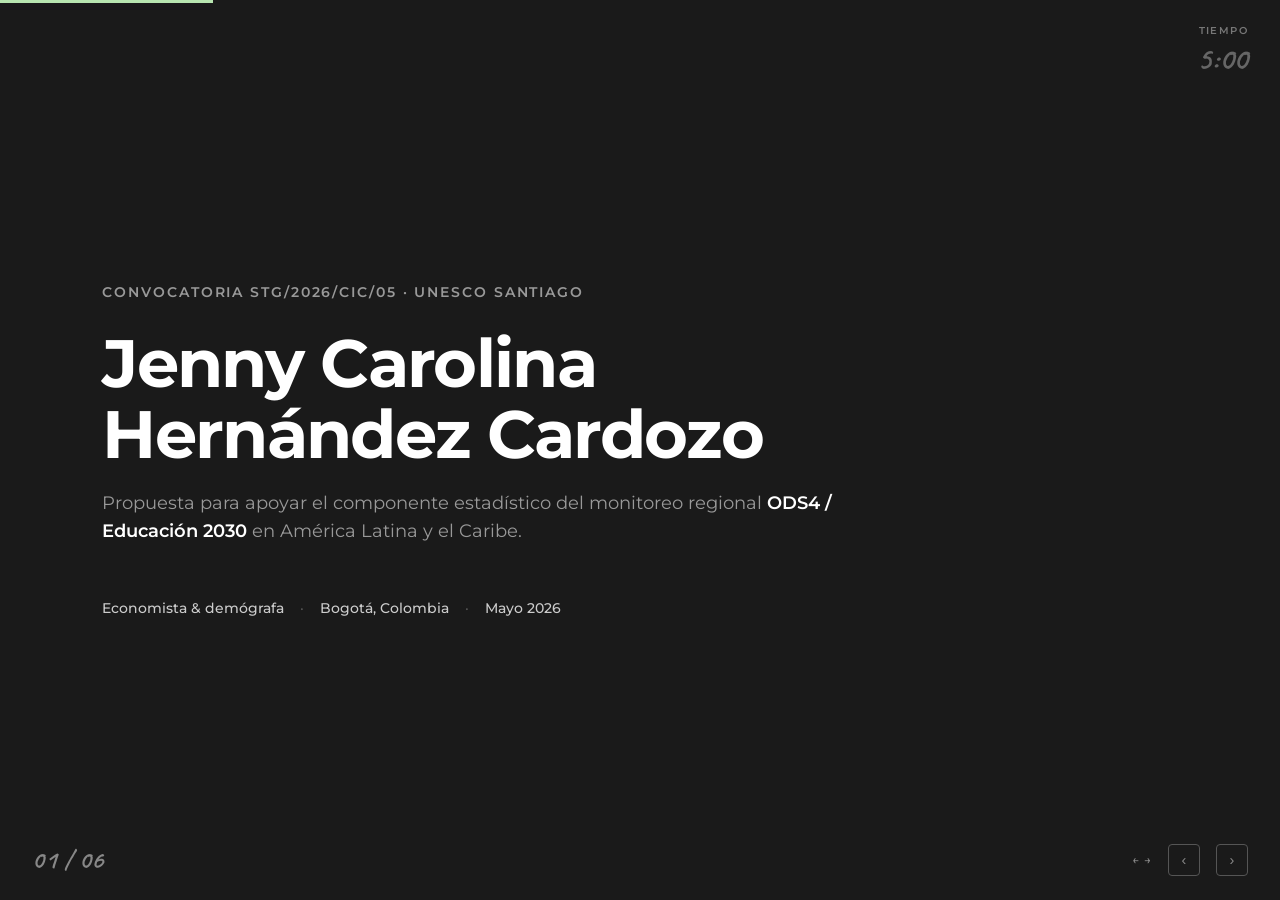
<file: presentacion-5min.html>
<!DOCTYPE html>
<html lang="es">
<head>
<meta charset="UTF-8">
<meta name="viewport" content="width=device-width, initial-scale=1.0">
<title>Presentación 5 min — Jenny Carolina Hernández Cardozo — UNESCO Santiago</title>
<link rel="preconnect" href="https://fonts.googleapis.com">
<link rel="preconnect" href="https://fonts.gstatic.com" crossorigin>
<link href="https://fonts.googleapis.com/css2?family=Montserrat:wght@400;500;600;700&family=Caveat:wght@600;700&display=swap" rel="stylesheet">
<style>
  * { margin: 0; padding: 0; box-sizing: border-box; }

  html, body {
    height: 100%;
    overflow: hidden;
    font-family: 'Montserrat', sans-serif;
    background: #1a1a1a;
    color: #ffffff;
  }

  .deck {
    position: relative;
    width: 100vw;
    height: 100vh;
    overflow: hidden;
  }

  .slide {
    position: absolute;
    inset: 0;
    display: none;
    flex-direction: column;
    justify-content: center;
    padding: 6vh 8vw;
    background: #1a1a1a;
    color: #ffffff;
    overflow: hidden;
  }

  .slide.active { display: flex; }

  .eyebrow {
    font-size: 0.85rem;
    font-weight: 600;
    letter-spacing: 0.14em;
    text-transform: uppercase;
    color: #999999;
    margin-bottom: 1.8rem;
  }

  h1.slide-title {
    font-size: clamp(2.2rem, 4.6vw, 3.6rem);
    font-weight: 700;
    line-height: 1.12;
    letter-spacing: -0.02em;
    margin-bottom: 1.6rem;
    max-width: 1100px;
  }

  h2.slide-title {
    font-size: clamp(1.8rem, 3.6vw, 2.6rem);
    font-weight: 700;
    line-height: 1.18;
    letter-spacing: -0.015em;
    margin-bottom: 2rem;
    max-width: 1100px;
    color: #ffffff;
  }

  .lead {
    font-size: clamp(1rem, 1.4vw, 1.25rem);
    line-height: 1.6;
    color: #bbbbbb;
    max-width: 900px;
    margin-bottom: 1.6rem;
  }

  /* Portada */
  .cover-name {
    font-size: clamp(2.6rem, 5.6vw, 4.2rem);
    font-weight: 700;
    line-height: 1.05;
    letter-spacing: -0.025em;
    margin-bottom: 1.2rem;
    color: #ffffff;
  }
  .cover-role {
    font-size: clamp(1rem, 1.4vw, 1.2rem);
    color: #999999;
    margin-bottom: 3.5rem;
    max-width: 820px;
    line-height: 1.55;
  }
  .cover-role strong { color: #ffffff; font-weight: 600; }
  .cover-meta {
    display: flex;
    flex-wrap: wrap;
    gap: 0.6rem 1rem;
    font-size: 0.85rem;
    color: #cccccc;
    font-weight: 500;
  }
  .cover-meta .dot { color: #555555; }

  /* Trayectoria */
  .credentials {
    display: grid;
    grid-template-columns: repeat(auto-fit, minmax(220px, 1fr));
    gap: 2rem 2.5rem;
    margin-top: 1rem;
    max-width: 1200px;
  }
  .cred-label {
    font-size: 1rem;
    font-weight: 600;
    letter-spacing: 0.1em;
    text-transform: uppercase;
    color: #cccccc;
    margin-bottom: 0;
  }
  .cred-value {
    font-size: 0.95rem;
    line-height: 1.55;
    color: #dddddd;
  }
  .cred-value strong { color: #ffffff; font-weight: 600; }

  /* Items numerados (tensiones, principios, productos) */
  .grid-3, .grid-4 {
    display: grid;
    gap: 2.5rem;
    margin-top: 1rem;
    max-width: 1200px;
  }
  .grid-3 { grid-template-columns: repeat(3, 1fr); }
  .grid-4 { grid-template-columns: repeat(4, 1fr); }

  .item { padding: 0; }
  .item-num {
    font-family: 'Caveat', cursive;
    font-size: 3.4rem;
    font-weight: 700;
    color: #b8e6b0;
    line-height: 1;
    margin-bottom: 0.6rem;
  }
  .item.orange .item-num { color: #ffcba4; }

  /* Iconos planos para productos */
  .product-icon {
    width: 52px;
    height: 52px;
    color: #b8e6b0;
    margin-bottom: 1rem;
    display: block;
  }
  .item.orange .product-icon { color: #ffcba4; }
  .item-title {
    font-size: 1.05rem;
    font-weight: 700;
    margin-bottom: 0.6rem;
    line-height: 1.3;
    color: #ffffff;
  }
  .item-desc {
    font-size: 0.9rem;
    line-height: 1.55;
    color: #bbbbbb;
  }

  /* Stats (datos del diagnóstico) */
  .stats-grid {
    display: grid;
    grid-template-columns: repeat(auto-fit, minmax(220px, 1fr));
    gap: 2.5rem;
    margin-top: 1rem;
    max-width: 1200px;
  }
  .stat-num {
    font-family: 'Caveat', cursive;
    font-size: clamp(3.2rem, 6vw, 5rem);
    font-weight: 700;
    color: #b8e6b0;
    line-height: 1;
    margin-bottom: 0.4rem;
  }
  .stat-num.orange { color: #ffcba4; }
  .stat-label {
    font-size: 0.9rem;
    color: #bbbbbb;
    line-height: 1.5;
    max-width: 280px;
  }
  .stat-label strong { color: #ffffff; font-weight: 600; }
  .stat-source {
    margin-top: 0.6rem;
    font-size: 0.72rem;
    color: #777777;
    letter-spacing: 0.04em;
  }

  /* Plan de trabajo — línea de tiempo */
  .timeline-bar {
    display: grid;
    grid-template-columns: repeat(4, 1fr);
    gap: 0;
    margin-top: 0.5rem;
    margin-bottom: 2rem;
    max-width: 1300px;
    position: relative;
  }
  .tl-seg {
    height: 52px;
    display: flex;
    align-items: center;
    padding-left: 1.4rem;
    font-family: 'Caveat', cursive;
    font-size: 1.9rem;
    font-weight: 700;
    color: #1a1a1a;
    line-height: 1;
    position: relative;
  }
  .tl-seg.g1 { background: #d8f0d2; }
  .tl-seg.g2 { background: #b8e6b0; }
  .tl-seg.g3 { background: #8dcf83; }
  .tl-seg.g4 { background: #5fb554; }
  .tl-seg:not(:first-child) {
    clip-path: polygon(0 0, 100% 0, 100% 100%, 0 100%, 14px 50%);
    margin-left: -14px;
    padding-left: 2rem;
  }
  .tl-seg.tl-tip {
    clip-path: polygon(0 0, calc(100% - 22px) 0, 100% 50%, calc(100% - 22px) 100%, 0 100%, 14px 50%);
  }
  .tl-seg:first-child.tl-tip {
    clip-path: polygon(0 0, calc(100% - 22px) 0, 100% 50%, calc(100% - 22px) 100%, 0 100%);
  }
  .tl-period {
    position: absolute;
    bottom: -1.4rem;
    left: 1.4rem;
    font-family: 'Montserrat', sans-serif;
    font-size: 0.7rem;
    font-weight: 600;
    letter-spacing: 0.1em;
    text-transform: uppercase;
    color: #999999;
  }

  .timeline {
    display: grid;
    grid-template-columns: repeat(4, 1fr);
    gap: 2rem;
    max-width: 1300px;
  }

  /* Grid de entregables: icono → título → descripción, todo centrado */
  .grid-4.deliverables {
    margin-top: 2rem;
  }
  .grid-4.deliverables .item {
    display: flex;
    flex-direction: column;
    align-items: center;
    text-align: center;
    padding: 0 0.5rem;
  }
  .grid-4.deliverables .product-icon {
    margin-left: auto;
    margin-right: auto;
    margin-bottom: 1.2rem;
  }
  .grid-4.deliverables .item-title {
    margin-bottom: 0.4rem;
  }
  .phase-title {
    font-size: 1rem;
    font-weight: 700;
    color: #ffffff;
    margin-bottom: 0.6rem;
    line-height: 1.3;
  }
  .phase-list {
    list-style: none;
    padding: 0;
  }
  .phase-list li {
    font-size: 0.85rem;
    color: #bbbbbb;
    line-height: 1.5;
    margin-bottom: 0.5rem;
    padding-left: 0.9rem;
    position: relative;
  }
  .phase-list li::before {
    content: '·';
    position: absolute;
    left: 0;
    color: #b8e6b0;
    font-weight: 700;
  }
  .phase.orange .phase-list li::before { color: #ffcba4; }

  /* Cierre */
  .slide.thanks {
    justify-content: center;
    align-items: center;
    text-align: center;
  }
  .thanks-word {
    font-family: 'Caveat', cursive;
    font-size: clamp(6rem, 14vw, 12rem);
    font-weight: 700;
    color: #b8e6b0;
    line-height: 1;
    letter-spacing: -0.01em;
  }

  /* Controles */
  .controls {
    position: fixed;
    bottom: 1.5rem;
    right: 2rem;
    display: flex;
    align-items: center;
    gap: 1rem;
    z-index: 50;
    font-size: 0.72rem;
    color: #888888;
    font-weight: 500;
    letter-spacing: 0.08em;
    text-transform: uppercase;
  }

  .nav-btn {
    background: transparent;
    border: 1px solid #555555;
    color: #888888;
    width: 32px;
    height: 32px;
    border-radius: 4px;
    cursor: pointer;
    font-size: 0.9rem;
    line-height: 1;
    transition: all 0.15s ease;
  }
  .nav-btn:hover {
    border-color: #ffffff;
    color: #ffffff;
  }

  .progress {
    position: fixed;
    top: 0;
    left: 0;
    height: 3px;
    background: #b8e6b0;
    transition: width 0.3s ease;
    z-index: 100;
  }

  .counter {
    position: fixed;
    bottom: 1.5rem;
    left: 2rem;
    font-family: 'Caveat', cursive;
    font-size: 1.6rem;
    color: #888888;
    font-weight: 700;
    letter-spacing: 0.02em;
  }

  /* Contador regresivo 5 min */
  .timer {
    position: fixed;
    top: 1.5rem;
    right: 2rem;
    font-family: 'Caveat', cursive;
    font-size: 2rem;
    color: #666666;
    font-weight: 700;
    letter-spacing: 0.02em;
    z-index: 50;
    user-select: none;
    transition: color 0.3s ease;
  }
  .timer.running { color: #999999; }
  .timer.warning { color: #bbbbbb; }
  .timer.over { color: #dddddd; }
  .timer.paused { opacity: 0.45; }
  .timer-label {
    display: block;
    font-family: 'Montserrat', sans-serif;
    font-size: 0.62rem;
    font-weight: 600;
    letter-spacing: 0.14em;
    text-transform: uppercase;
    color: #777777;
    text-align: right;
    margin-bottom: 0.1rem;
  }

  /* Hint inicial */
  .hint {
    position: fixed;
    bottom: 5rem;
    left: 50%;
    transform: translateX(-50%);
    font-size: 0.72rem;
    color: #777777;
    letter-spacing: 0.1em;
    text-transform: uppercase;
    opacity: 0;
    animation: fadeOut 4s ease forwards;
    pointer-events: none;
  }
  @keyframes fadeOut {
    0% { opacity: 0; }
    20% { opacity: 1; }
    80% { opacity: 1; }
    100% { opacity: 0; }
  }

  @media (max-width: 1100px) {
    .grid-4, .timeline { grid-template-columns: repeat(2, 1fr); }
  }
  @media (max-width: 900px) {
    .grid-3, .stats-grid { grid-template-columns: 1fr 1fr; }
    .slide { padding: 4vh 5vw; }
  }
  @media (max-width: 600px) {
    .grid-3, .grid-4, .timeline, .stats-grid { grid-template-columns: 1fr; gap: 1.5rem; }
    .credentials { grid-template-columns: 1fr; gap: 1.5rem; }
  }
</style>
</head>
<body>

<div class="progress" id="progress" style="width: 16.66%"></div>

<div class="deck" id="deck">

  <!-- Slide 1: Portada -->
  <section class="slide active" data-slide="1">
    <div class="eyebrow">Convocatoria STG/2026/CIC/05 · UNESCO Santiago</div>
    <h1 class="cover-name">Jenny Carolina<br>Hernández Cardozo</h1>
    <p class="cover-role">
      Propuesta para apoyar el componente estadístico del monitoreo regional <strong>ODS4 / Educación 2030</strong> en América Latina y el Caribe.
    </p>
    <div class="cover-meta">
      <span>Economista &amp; demógrafa</span>
      <span class="dot">·</span>
      <span>Bogotá, Colombia</span>
      <span class="dot">·</span>
      <span>Mayo 2026</span>
    </div>
  </section>

  <!-- Slide 2: Trayectoria -->
  <section class="slide" data-slide="2">
    <div class="eyebrow">Trayectoria</div>
    <h2 class="slide-title">Economía + demografía aplicadas a datos en ALC</h2>
    <div class="credentials">
      <div class="cred"><div class="cred-label">Producción estadística</div></div>
      <div class="cred"><div class="cred-label">Regional ALC</div></div>
      <div class="cred"><div class="cred-label">Trabajo actual</div></div>
      <div class="cred"><div class="cred-label">Herramientas e idiomas</div></div>
    </div>
  </section>

  <!-- Slide 3: Datos de diagnóstico -->
  <section class="slide" data-slide="3">
    <div class="eyebrow">Diagnóstico</div>
    <h2 class="slide-title">La región avanza, pero las brechas se ampliaron</h2>
    <div class="stats-grid">
      <div>
        <div class="stat-num orange">14<span style="font-size: 0.5em">pp</span></div>
        <p class="stat-label"><strong>Brecha de acceso</strong> en secundaria alta para estudiantes con discapacidad. Subió de 8,6 pp en 2015.</p>
        <div class="stat-source">UNESCO/UNICEF/CEPAL 2022</div>
      </div>
      <div>
        <div class="stat-num orange">14<span style="font-size: 0.5em">pp</span></div>
        <p class="stat-label"><strong>Menor tasa de terminación</strong> de secundaria entre estudiantes indígenas en la Amazonía vs. sus pares.</p>
        <div class="stat-source">Giambruno et al. 2024</div>
      </div>
      <div>
        <div class="stat-num orange">4,3<span style="font-size: 0.5em">%</span></div>
        <p class="stat-label"><strong>Gasto educativo regional</strong> como porcentaje del PIB en 2019. Cayó desde 4,5% en 2015.</p>
        <div class="stat-source">UNESCO/UNICEF/CEPAL 2022</div>
      </div>
      <div>
        <div class="stat-num orange">15</div>
        <p class="stat-label"><strong>Países de la región</strong> disminuyeron su gasto público en educación entre 2015 y 2019.</p>
        <div class="stat-source">UNESCO/UNICEF/CEPAL 2022</div>
      </div>
    </div>
  </section>

  <!-- Slide 4: Enfoque metodológico -->
  <section class="slide" data-slide="4">
    <div class="eyebrow">Enfoque metodológico</div>
    <h2 class="slide-title">Cuatro principios</h2>
    <div class="grid-4">
      <div class="item">
        <div class="item-num">01</div>
        <div class="item-title">Armonización de fuentes</div>
        <div class="item-desc">Registros administrativos + evaluaciones estandarizadas + encuestas de hogares. Antecedente: 8 países amazónicos (Giambruno et al., 2024).</div>
      </div>
      <div class="item">
        <div class="item-num">02</div>
        <div class="item-title">Desagregación interseccional</div>
        <div class="item-desc">Bajo clasificaciones CINE y CIF. Género, zona, nivel socioeconómico, discapacidad y estatus migratorio.</div>
      </div>
      <div class="item">
        <div class="item-num">03</div>
        <div class="item-title">Trazabilidad con GitHub Actions</div>
        <div class="item-desc">Repositorios versionados con actualización automatizada.</div>
      </div>
      <div class="item">
        <div class="item-num">04</div>
        <div class="item-title">IA responsable + transferencia</div>
        <div class="item-desc">Claude Code, Codex u otros asistentes por CLI en tareas acotadas (scripts, metadatos, visualizaciones), nunca sobre microdatos sensibles. Documentación abierta a los ministerios.</div>
      </div>
    </div>
  </section>

  <!-- Slide 5: Plan de trabajo -->
  <section class="slide" data-slide="5">
    <div class="eyebrow">Plan de trabajo — 11 meses</div>
    <h2 class="slide-title">Cuatro componentes y sus entregables</h2>
    <div class="timeline-bar">
      <div class="tl-seg g1">01</div>
      <div class="tl-seg g2">02</div>
      <div class="tl-seg g3">03</div>
      <div class="tl-seg g4 tl-tip">04</div>
    </div>
    <div class="grid-4 deliverables">
      <div class="item">
        <svg class="product-icon" viewBox="0 0 48 48" fill="none" stroke="currentColor" stroke-width="2" stroke-linecap="round" stroke-linejoin="round" aria-hidden="true">
          <path d="M28 4H10a2 2 0 0 0-2 2v36a2 2 0 0 0 2 2h28a2 2 0 0 0 2-2V16Z"/>
          <polyline points="28 4 28 16 40 16"/>
          <line x1="16" y1="24" x2="32" y2="24"/>
          <line x1="16" y1="30" x2="32" y2="30"/>
          <line x1="16" y1="36" x2="24" y2="36"/>
        </svg>
        <div class="item-title">Informe Regional ODS4</div>
        <div class="item-desc">Foco en brechas que se ampliaron post-pandemia.</div>
      </div>
      <div class="item">
        <svg class="product-icon" viewBox="0 0 48 48" fill="none" stroke="currentColor" stroke-width="2" stroke-linecap="round" stroke-linejoin="round" aria-hidden="true">
          <line x1="6" y1="42" x2="42" y2="42"/>
          <rect x="11" y="28" width="6" height="14"/>
          <rect x="21" y="20" width="6" height="22"/>
          <rect x="31" y="12" width="6" height="30"/>
        </svg>
        <div class="item-title">Repositorio regional</div>
        <div class="item-desc">Página de indicadores en Power BI / Tableau.</div>
      </div>
      <div class="item">
        <svg class="product-icon" viewBox="0 0 48 48" fill="none" stroke="currentColor" stroke-width="2" stroke-linecap="round" stroke-linejoin="round" aria-hidden="true">
          <circle cx="22" cy="9" r="3"/>
          <path d="M22 14v9l5 4-3 9"/>
          <circle cx="22" cy="32" r="10"/>
          <line x1="22" y1="32" x2="32" y2="28"/>
        </svg>
        <div class="item-title">SIRIED</div>
        <div class="item-desc">Actualizado y armonizado con la CIF.</div>
      </div>
      <div class="item">
        <svg class="product-icon" viewBox="0 0 48 48" fill="none" stroke="currentColor" stroke-width="2" stroke-linecap="round" stroke-linejoin="round" aria-hidden="true">
          <polyline points="6 16 16 24 26 18 36 30 42 24"/>
          <circle cx="6" cy="16" r="2" fill="currentColor"/>
          <circle cx="16" cy="24" r="2" fill="currentColor"/>
          <circle cx="26" cy="18" r="2" fill="currentColor"/>
          <circle cx="36" cy="30" r="2" fill="currentColor"/>
          <circle cx="42" cy="24" r="2" fill="currentColor"/>
        </svg>
        <div class="item-title">Tendencias emergentes</div>
        <div class="item-desc">Prospectiva: natalidad e IA generativa en aula.</div>
      </div>
    </div>
  </section>

  <!-- Slide 6: Cierre -->
  <section class="slide thanks" data-slide="6">
    <div class="thanks-word">Gracias</div>
  </section>

</div>

<div class="counter" id="counter">01 / 06</div>

<div class="timer" id="timer" title="Pausa/Reanuda con la tecla P · Reinicia volviendo al inicio (Home)">
  <span class="timer-label">Tiempo</span>
  5:00
</div>

<div class="controls">
  <span>← →</span>
  <button class="nav-btn" id="prev" aria-label="Anterior">‹</button>
  <button class="nav-btn" id="next" aria-label="Siguiente">›</button>
</div>

<div class="hint">Usa las flechas del teclado para avanzar · El contador arranca al pasar a la slide 2</div>

<script>
  const slides = document.querySelectorAll('.slide');
  const counter = document.getElementById('counter');
  const progress = document.getElementById('progress');
  const timerEl = document.getElementById('timer');
  const total = slides.length;
  let current = 0;

  // Contador regresivo 5 min
  const TOTAL_SECONDS = 5 * 60;
  let timeLeft = TOTAL_SECONDS;
  let timerInterval = null;
  let timerStarted = false;
  let timerPaused = false;

  function fmtTime(s) {
    const m = Math.floor(s / 60);
    const r = s % 60;
    return m + ':' + String(r).padStart(2, '0');
  }

  function renderTimer() {
    timerEl.innerHTML = '<span class="timer-label">Tiempo</span>' + fmtTime(Math.max(timeLeft, 0));
    timerEl.classList.toggle('paused', timerPaused);
  }

  function tickTimer() {
    if (timerPaused) return;
    timeLeft--;
    renderTimer();
    if (timeLeft <= 60 && timeLeft > 0) {
      timerEl.classList.remove('running');
      timerEl.classList.add('warning');
    }
    if (timeLeft <= 0) {
      timerEl.classList.remove('warning');
      timerEl.classList.add('over');
      clearInterval(timerInterval);
      timerInterval = null;
    }
  }

  function startTimer() {
    if (timerStarted) return;
    timerStarted = true;
    timerEl.classList.add('running');
    timerInterval = setInterval(tickTimer, 1000);
  }

  function resetTimer() {
    if (timerInterval) clearInterval(timerInterval);
    timerInterval = null;
    timerStarted = false;
    timerPaused = false;
    timeLeft = TOTAL_SECONDS;
    timerEl.classList.remove('running', 'warning', 'over', 'paused');
    renderTimer();
  }

  function togglePauseTimer() {
    if (!timerStarted || timeLeft <= 0) return;
    timerPaused = !timerPaused;
    renderTimer();
  }

  function show(i) {
    slides.forEach(s => s.classList.remove('active'));
    slides[i].classList.add('active');
    counter.textContent = String(i + 1).padStart(2, '0') + ' / ' + String(total).padStart(2, '0');
    progress.style.width = ((i + 1) / total * 100) + '%';
    // Arranca el contador al pasar a la slide 2 por primera vez
    if (i >= 1 && !timerStarted) startTimer();
  }

  function next() { if (current < total - 1) { current++; show(current); } }
  function prev() { if (current > 0) { current--; show(current); } }

  document.addEventListener('keydown', e => {
    if (e.key === 'ArrowRight' || e.key === ' ' || e.key === 'PageDown') { e.preventDefault(); next(); }
    if (e.key === 'ArrowLeft' || e.key === 'PageUp') { e.preventDefault(); prev(); }
    if (e.key === 'Home') { current = 0; show(0); resetTimer(); }
    if (e.key === 'End') { current = total - 1; show(current); }
    if (e.key === 'p' || e.key === 'P') { togglePauseTimer(); }
  });

  document.getElementById('next').addEventListener('click', next);
  document.getElementById('prev').addEventListener('click', prev);

  renderTimer();
  show(0);
</script>

</body>
</html>
</file>
<file: styles.css>
/* Reset y base */
* {
  margin: 0;
  padding: 0;
  box-sizing: border-box;
}

html {
  scroll-behavior: smooth;
}

body {
  font-family: 'Montserrat', sans-serif;
  font-weight: 400;
  line-height: 1.6;
  color: #1a1a1a;
  background: #ffffff;
}

/* Navbar */
.navbar {
  position: fixed;
  top: 0;
  left: 0;
  right: 0;
  z-index: 100;
  background: #ffffff;
  border-bottom: 1px solid #e0e0e0;
}

.nav-container {
  max-width: 1200px;
  margin: 0 auto;
  padding: 1rem 2rem;
  display: flex;
  justify-content: space-between;
  align-items: center;
  gap: 2rem;
}

.nav-brand {
  font-weight: 700;
  font-size: 0.95rem;
  letter-spacing: 0.02em;
  text-decoration: none;
  color: #1a1a1a;
}

.nav-links {
  list-style: none;
  display: flex;
  gap: 1.8rem;
}

.nav-links a {
  text-decoration: none;
  color: #666666;
  font-size: 0.85rem;
  font-weight: 500;
  transition: color 0.2s ease;
}

.nav-links a:hover {
  color: #1a1a1a;
}

/* Hero */
.hero {
  min-height: 80vh;
  display: flex;
  align-items: center;
  justify-content: center;
  padding: 8rem 2rem 4rem;
  background: #ffffff;
}

.hero-inner {
  max-width: 900px;
  text-align: center;
}

.eyebrow {
  font-size: 0.8rem;
  font-weight: 600;
  letter-spacing: 0.12em;
  text-transform: uppercase;
  color: #666666;
  margin-bottom: 1.5rem;
}

.hero h1 {
  font-family: 'Montserrat', sans-serif;
  font-weight: 700;
  font-size: clamp(2rem, 5vw, 3.5rem);
  line-height: 1.15;
  margin-bottom: 1.5rem;
  letter-spacing: -0.02em;
}

.highlight-green {
  background: linear-gradient(to top, #b8e6b0 0%, #b8e6b0 40%, transparent 40%);
  padding: 0 2px;
}

.highlight-orange {
  background: linear-gradient(to top, #ffcba4 0%, #ffcba4 40%, transparent 40%);
  padding: 0 2px;
}

.subtitle {
  font-size: 1.05rem;
  color: #666666;
  margin-bottom: 2rem;
  font-weight: 400;
}

.hero-meta {
  display: inline-flex;
  flex-wrap: wrap;
  justify-content: center;
  gap: 0.6rem;
  font-size: 0.85rem;
  color: #999999;
  font-weight: 500;
}

.hero-meta .dot {
  color: #cccccc;
}

/* Sections */
.section {
  padding: 6rem 2rem;
}

.section.light {
  background: #ffffff;
  color: #1a1a1a;
}

.section.dark {
  background: #1a1a1a;
  color: #ffffff;
}

.container {
  max-width: 1100px;
  margin: 0 auto;
}

.kicker {
  font-size: 0.8rem;
  font-weight: 600;
  letter-spacing: 0.12em;
  text-transform: uppercase;
  margin-bottom: 1rem;
}

.section.light .kicker {
  color: #666666;
}

.section.dark .kicker {
  color: #999999;
}

.section h2 {
  font-size: clamp(1.6rem, 3.5vw, 2.2rem);
  font-weight: 700;
  line-height: 1.25;
  margin-bottom: 1.5rem;
  letter-spacing: -0.01em;
  max-width: 900px;
}

.section h3 {
  font-size: 1.15rem;
  font-weight: 600;
  margin-top: 3rem;
  margin-bottom: 1rem;
  letter-spacing: -0.005em;
}

.section h4 {
  font-size: 1rem;
  font-weight: 600;
  margin-bottom: 0.6rem;
}

.lead {
  font-size: 1.05rem;
  line-height: 1.7;
  max-width: 800px;
  margin-bottom: 2.5rem;
}

.section.light .lead {
  color: #444444;
}

.section.dark .lead {
  color: #bbbbbb;
}

.section p {
  margin-bottom: 1.2rem;
  max-width: 800px;
}

.section.dark p {
  color: #bbbbbb;
}

.section.dark strong {
  color: #ffffff;
}

.section.light strong {
  color: #1a1a1a;
}

/* Data grid (datos generales convocatoria) */
.data-grid {
  display: grid;
  grid-template-columns: repeat(auto-fit, minmax(220px, 1fr));
  gap: 2rem;
  margin: 2.5rem 0 3rem;
  padding: 2rem 0;
  border-top: 1px solid rgba(255, 255, 255, 0.15);
  border-bottom: 1px solid rgba(255, 255, 255, 0.15);
}

.data-item .label {
  font-size: 0.75rem;
  font-weight: 600;
  letter-spacing: 0.1em;
  text-transform: uppercase;
  color: #999999;
  margin-bottom: 0.5rem;
}

.data-item .value {
  font-size: 0.95rem;
  color: #ffffff;
  margin-bottom: 0;
}

/* Task list */
.task-list {
  list-style: none;
  margin: 1rem 0 2rem;
}

.task-list li {
  position: relative;
  padding-left: 1.5rem;
  margin-bottom: 0.8rem;
  font-size: 0.95rem;
  line-height: 1.6;
  max-width: 850px;
}

.section.light .task-list li {
  color: #444444;
}

.section.dark .task-list li {
  color: #bbbbbb;
}

.task-list li::before {
  content: '';
  position: absolute;
  left: 0;
  top: 0.65rem;
  width: 6px;
  height: 6px;
  background: #b8e6b0;
  border-radius: 50%;
}

/* Cards grid (iniciativas clave) */
.cards-grid {
  display: grid;
  grid-template-columns: repeat(auto-fit, minmax(260px, 1fr));
  gap: 1.5rem;
  margin-top: 2rem;
}

.card-light {
  padding: 1.8rem;
  background: #ffffff;
  border: 1px solid #e0e0e0;
  border-radius: 6px;
}

.card-light h4 {
  margin-bottom: 0.8rem;
}

.card-light p {
  font-size: 0.9rem;
  color: #666666;
  margin-bottom: 0;
  line-height: 1.6;
}

/* Glosario */
.glossary-group {
  margin-bottom: 3rem;
}

.glossary-group h3 {
  margin-top: 2.5rem;
  margin-bottom: 1.5rem;
  color: #ffffff;
}

.glossary {
  display: grid;
  grid-template-columns: 180px 1fr;
  gap: 1rem 2rem;
  max-width: 900px;
}

.glossary dt {
  font-weight: 700;
  color: #ffffff;
  font-size: 0.95rem;
  letter-spacing: 0.02em;
  padding-top: 0.1rem;
}

.glossary dd {
  font-size: 0.92rem;
  color: #bbbbbb;
  line-height: 1.6;
  padding-bottom: 0.8rem;
  border-bottom: 1px solid rgba(255, 255, 255, 0.08);
}

/* Dimensions grid (SIRIED) */
.dimensions-grid {
  display: grid;
  grid-template-columns: repeat(auto-fit, minmax(220px, 1fr));
  gap: 1.5rem;
  margin: 2rem 0 3rem;
}

.dimension {
  padding: 1.8rem;
  border-left: 2px solid #b8e6b0;
  background: #fafafa;
}

.dim-number {
  font-family: 'Caveat', cursive;
  font-size: 2rem;
  font-weight: 700;
  color: #b8e6b0;
  line-height: 1;
  margin-bottom: 0.3rem;
}

.dim-title {
  font-size: 1.1rem;
  font-weight: 700;
  margin-bottom: 0.5rem;
  color: #1a1a1a;
}

.dim-desc {
  font-size: 0.88rem;
  color: #666666;
  line-height: 1.55;
  margin-bottom: 0;
}

/* Stats grid */
.stats-grid {
  display: grid;
  grid-template-columns: repeat(auto-fit, minmax(220px, 1fr));
  gap: 2rem;
  margin: 2.5rem 0 3rem;
}

.stat {
  padding: 1.5rem 0;
  border-top: 1px solid rgba(255, 255, 255, 0.15);
}

.stat-number {
  font-family: 'Caveat', cursive;
  font-size: 3.2rem;
  font-weight: 700;
  color: #b8e6b0;
  line-height: 1;
  margin-bottom: 0.5rem;
}

.stat-label {
  font-size: 0.88rem;
  color: #bbbbbb;
  line-height: 1.5;
  margin-bottom: 0;
}

/* Targets grid (10 metas ODS 4) */
.targets-grid {
  display: grid;
  grid-template-columns: repeat(auto-fit, minmax(260px, 1fr));
  gap: 1.5rem;
  margin: 2.5rem 0 1rem;
}

.target {
  padding: 1.8rem;
  background: #fafafa;
  border: 1px solid #e0e0e0;
  border-radius: 6px;
}

.target-code {
  font-family: 'Caveat', cursive;
  font-size: 2.2rem;
  font-weight: 700;
  color: #b8e6b0;
  line-height: 1;
  margin-bottom: 0.5rem;
}

.target-title {
  font-size: 1rem;
  font-weight: 700;
  margin-bottom: 0.6rem;
  color: #1a1a1a;
}

.target-desc {
  font-size: 0.88rem;
  color: #666666;
  line-height: 1.55;
  margin-bottom: 0;
}

/* Indicators by target */
.indicators-by-target {
  margin-top: 2rem;
}

.target-block {
  margin-bottom: 2.5rem;
}

.target-block h3 {
  margin-top: 0;
  margin-bottom: 0.8rem;
  font-size: 1.05rem;
  color: #ffffff;
  letter-spacing: 0.01em;
}

/* Indicators table */
.indicators-table {
  width: 100%;
  border-collapse: collapse;
  font-size: 0.9rem;
}

.indicators-table th {
  text-align: left;
  font-weight: 600;
  font-size: 0.75rem;
  letter-spacing: 0.1em;
  text-transform: uppercase;
  color: #999999;
  padding: 0.8rem 1rem;
  border-bottom: 2px solid rgba(255, 255, 255, 0.2);
}

.indicators-table td {
  padding: 0.75rem 0.6rem;
  border-bottom: 1px solid rgba(255, 255, 255, 0.08);
  color: #bbbbbb;
  vertical-align: top;
  line-height: 1.5;
}

.indicators-table td.ind-code {
  font-weight: 700;
  color: #ffffff;
  width: 70px;
  font-variant-numeric: tabular-nums;
  font-size: 0.88rem;
}

.indicators-table td:nth-child(2) {
  width: 40px;
}

/* Badges (G / T) */
.badge {
  display: inline-block;
  font-size: 0.7rem;
  font-weight: 700;
  letter-spacing: 0.05em;
  padding: 2px 7px;
  border-radius: 3px;
  font-family: 'Montserrat', sans-serif;
  line-height: 1.4;
}

.badge-g {
  background: #b8e6b0;
  color: #1a1a1a;
}

.badge-t {
  background: rgba(255, 255, 255, 0.12);
  color: #ffffff;
  border: 1px solid rgba(255, 255, 255, 0.2);
}

/* Footer */
.footer {
  background: #1a1a1a;
  color: #999999;
  padding: 4rem 2rem 3rem;
}

.footer-title {
  font-size: 0.8rem;
  font-weight: 600;
  letter-spacing: 0.12em;
  text-transform: uppercase;
  color: #cccccc;
  margin-bottom: 1.5rem;
}

.footer-links {
  list-style: none;
  margin-bottom: 2.5rem;
}

.footer-links li {
  margin-bottom: 0.6rem;
}

.footer-links a {
  color: #cccccc;
  text-decoration: none;
  font-size: 0.9rem;
  border-bottom: 1px solid transparent;
  transition: border-color 0.2s ease;
}

.footer-links a:hover {
  border-bottom-color: #b8e6b0;
}

.footer-note {
  font-size: 0.78rem;
  color: #666666;
  max-width: 700px;
  margin-top: 2rem;
  padding-top: 2rem;
  border-top: 1px solid rgba(255, 255, 255, 0.08);
  line-height: 1.55;
}

/* Responsive */
@media (max-width: 768px) {
  .nav-container {
    padding: 0.8rem 1.2rem;
    gap: 1rem;
  }

  .nav-links {
    gap: 1rem;
    flex-wrap: wrap;
    justify-content: flex-end;
  }

  .nav-links a {
    font-size: 0.78rem;
  }

  .nav-brand {
    font-size: 0.85rem;
  }

  .hero {
    padding: 7rem 1.5rem 3rem;
    min-height: 70vh;
  }

  .section {
    padding: 4rem 1.5rem;
  }

  .glossary {
    grid-template-columns: 1fr;
    gap: 0.4rem;
  }

  .glossary dt {
    margin-top: 0.8rem;
  }

  .glossary dd {
    padding-bottom: 1rem;
  }

  .data-grid {
    grid-template-columns: 1fr;
    gap: 1.2rem;
  }

  .stats-grid {
    grid-template-columns: 1fr 1fr;
    gap: 1.5rem;
  }

  .indicators-table {
    font-size: 0.82rem;
  }

  .indicators-table th,
  .indicators-table td {
    padding: 0.6rem 0.5rem;
  }

  .indicators-table td:first-child {
    width: 70px;
  }
}

@media (max-width: 480px) {
  .stats-grid {
    grid-template-columns: 1fr;
  }

  .hero-meta {
    flex-direction: column;
    gap: 0.3rem;
  }

  .hero-meta .dot {
    display: none;
  }
}
</file>
